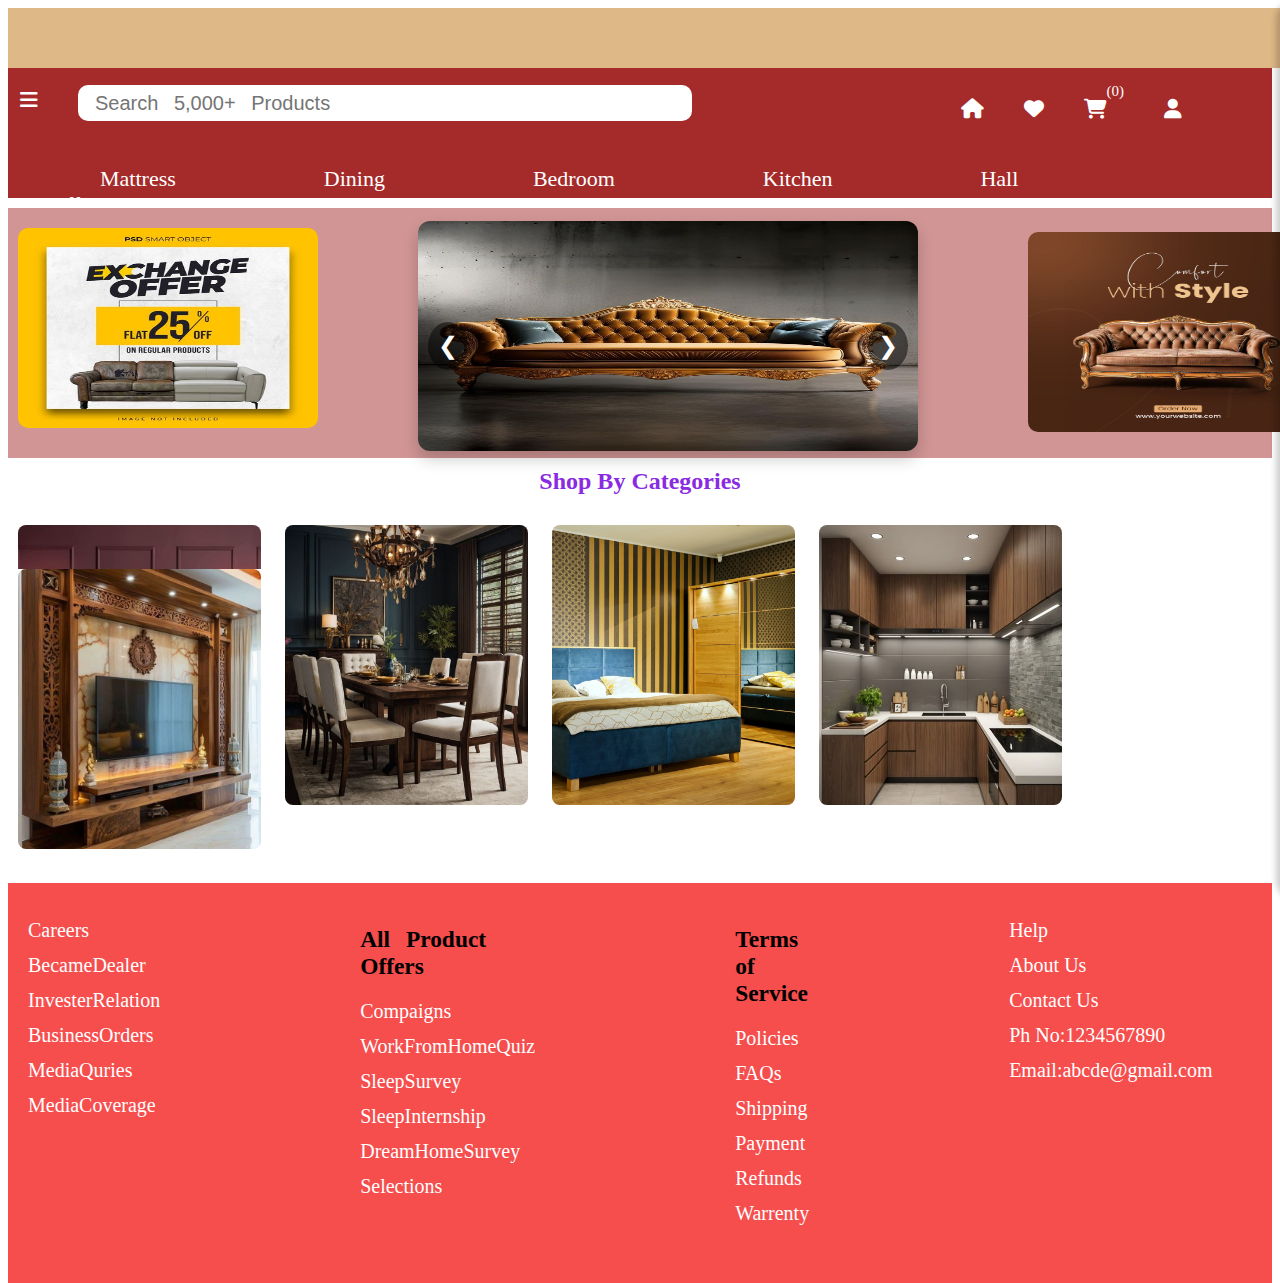
<file: index.html>
<!DOCTYPE html>
<html lang="en">
<head>
    <meta charset="UTF-8">
    <meta name="viewport" content="width=device-width, initial-scale=1.0">
    <title>Document</title>
    <link rel="stylesheet" href="index.css">
    <link rel="stylesheet" href="https://cdnjs.cloudflare.com/ajax/libs/font-awesome/6.7.2/css/all.min.css">
    <script src="index.js"></script>
    
</head>
<body>
    <div class="offersline">
        <span>Use code Super (Till 25th April) to get up to 65% off + Additional 10% off with Bank offers</span>
        <span>100+ Furniture Stores Across India. Come, Visit Us!</span>
    </div>
    
    <div class="nav">
            <!-- Checkbox for toggling -->
    <input type="checkbox" id="nav-toggle">

    <!-- button -->
    <label for="nav-toggle" class="nav-toggle-label"> <i class="fa-solid fa-bars"></i></label>

    <!-- Navigation Bar -->
    <div class="nav-wrapper">
        <p>Hello User!</p>
        <a href="index.html">Home</a>
        <a href="index.html">About</a>
        <a href="index.html">Services</a>
        <a href="index.html">Contact</a>
    </div>

    <!-- Clicking anywhere outside should close the menu -->
    <main onclick="document.getElementById('nav-toggle').checked = false;"></main>
        <input type="text" placeholder="Search 5,000+ Products">
        <div class="Bulk">
            <p><a href="index.html"><i class="fa-solid fa-house"></i></a></p>
            <p><i class="fa-solid fa-heart"></i></p>
            <p onclick="toggleCart()"><i class="fa-solid fa-cart-shopping"></i><span id="cart-count">0</span></p>
            <p><a href="login1.html"><i class="fa-solid fa-user"></i></a></p>
    </div>
    <br>
    <div class="cart-sidebar" id="cart-sidebar">
        <div class="cart-header">
            <span>Cart Lists</span>
            <button onclick="toggleCart()" class="cross">X</button>
        </div>
        <div class="cart-items" id="cart-items"></div>
        <div class="cart-total" id="cart-total">Total: $0</div>
        <div class="cart-buttons">
            <button class="checkout-btn"><a href="payment.html" style="color: white; text-decoration: none;">Proceed to Pay</a></button>
            
        </div>
    </div>
        <br>
        <ul class="option">
            <li><a href="Mattress.html">Mattress</a></li>
            <li><a href="dining.html">Dining</a></li>
            <li><a href="bedroom.html">Bedroom</a></li>
            <li><a href="kitchen.html">Kitchen</a></li>
            <li><a href="hall.html">Hall</a></li>
            <li><a href="offers.html">Offers</a></li>
        </ul>
    </div>
    

   
   <div class="imcont">
    <!-- <div class="slidepara">
        <p><h3>SALES ENDS IN:</h3></p>
    </div> -->
    <div class="picture">
        <img src="offersimg.jpg" alt="">
    </div>
    <div class="picture2">
        <img src="offers1img.jpg" alt="">
    </div>
    <div class="slideshow-container">
        <div   class="slides active"><img src="sliderimg1.jpg"/></div>
        <div class="slides"><img src="slider2.webp"/></div>
        <div class="slides"><img src="sliderimg3.jpg"/></div>
        <button class="prev" onclick="moveSlide(-1)">&#10094;</button>
        <button class="next" onclick="moveSlide(1)">&#10095;</button>
      </div>
    
   </div>
   <script>
    let slideIndex = 0;
    showSlide(slideIndex);

    function moveSlide(n) {
        showSlide(slideIndex += n);
      }
      
    function showSlide(n) {
        let slides = document.querySelectorAll('.slides');
        if (n >= slides.length) slideIndex = 0;
        if (n < 0) slideIndex = slides.length - 1;
      
        slides.forEach(slide => slide.classList.remove('active'));
        slides[slideIndex].classList.add('active');
      }
      
      

    setInterval(() => moveSlide(1), 3000); // Auto slide every 3 seconds
  </script>

   <h2>Shop By Categories</h2>
   <div class="product-card">
    <div class="product-face front">
        <img src="mattressimg.jpg" alt="Product 1">
    </div>
    <div class="product-face back">
        <h3>Mattress Items</h3>
        <p><b>They are simply constructed and were traditionally homemade. Because they are fairly thin and light, they are layered to form a bed.
            Innerspring mattresses commonly consist of just the spring core, and the top and bottom upholstery layers.</b></p>
        <a href="Mattress.html"><button class="buy-now">Show More</button></a>
    </div>
</div>

<div class="product-card">
    <div class="product-face front">
        <img src="diningimg.jpg" alt="Product 2">
    </div>
    <div class="product-face back">
        <h3>DiningItems</h3>
        <p><b>Dining tables are often the focal point, available in a range of shapes, sizes, and materials, from wood to glass or metal, catering to different tastes and room sizes. Complementing the table, dining chairs provide both support and comfort.</b></p>
        <a href="dining.html"><button class="buy-now">Show More</button></a>
    </div>
</div>
<div class="product-card">
    <div class="product-face front">
        <img src="bedimg.jpeg" alt="Product 2">
    </div>
    <div class="product-face back">
        <h3>Bedroom Items</h3>
        <p><b>The bed, often the centerpiece of the room, comes in various sizes and styles, from platform beds to traditional frames, and can be made of wood, metal, or upholstered materials. Nightstands offer convenient space for keeping essentials like lamps.</b></p>
        <a href="bedroom.html"><button class="buy-now">Show More</button></a>
    </div>
</div>
<div class="product-card">
    <div class="product-face front">
        <img src="kitchenimg.jpg" alt="Product 2">
    </div>
    <div class="product-face back">
        <h3>Kitchen Items</h3>
        <p><b>Kitchen furniture is designed to enhance both the functionality and aesthetic appeal of one of the most important spaces in the home. It includes essential pieces such as cabinets, countertops, kitchen islands, dining sets.</b></p>
        <a href="kitchen.html"><button class="buy-now">Show More</button></a>
    </div>
</div>
<div class="product-card">
    <div class="product-face front">
        <img src="hallimg.jpg" alt="Product 2">
    </div>
    <div class="product-face back">
        <h3>Hall Items</h3>
        <p><b>Hall furniture is designed to create a welcoming and functional entryway or living space that serves as the first impression of a home. Key pieces of hall furniture include consoles, sideboards, coat racks, shoe cabinets, and storage benches.</b> </p>
        <a href="hall.html"><button class="buy-now">Show More</button></a>
    </div>
</div>
<br>
   <div class="footer">
    <div class="footerpage">
      <div class="logo">
        <p>Careers</p>
        <p>BecameDealer</p>
        <p>InvesterRelation</p>
        <p>BusinessOrders</p>
        <p>MediaQuries</p>
        <p>MediaCoverage</p>
    </div>
        <div class="Product">
            <h3>All Product Offers</h3>
               <p>Compaigns</p>
               <p>WorkFromHomeQuiz</p>
               <p>SleepSurvey</p>
               <p>SleepInternship </p>
               <p>DreamHomeSurvey </p>
               <p>Selections</p>
        </div>
        <div class="terms">
            <h3>Terms of Service</h3>
                <p>Policies</p>
                <p>FAQs</p>
                <p>Shipping</p>
                <p>Payment</p>
                <p>Refunds</p>
                <p>Warrenty</p>
        </div>
        <div class="About">
                <p>Help</p>
                <p>About Us</p>
                <p>Contact Us</p> 
                <p>Ph No:1234567890</p>
                <p>Email:abcde@gmail.com</p>
        </div>
    </div>
   </div>
</body>
</html>
</file>
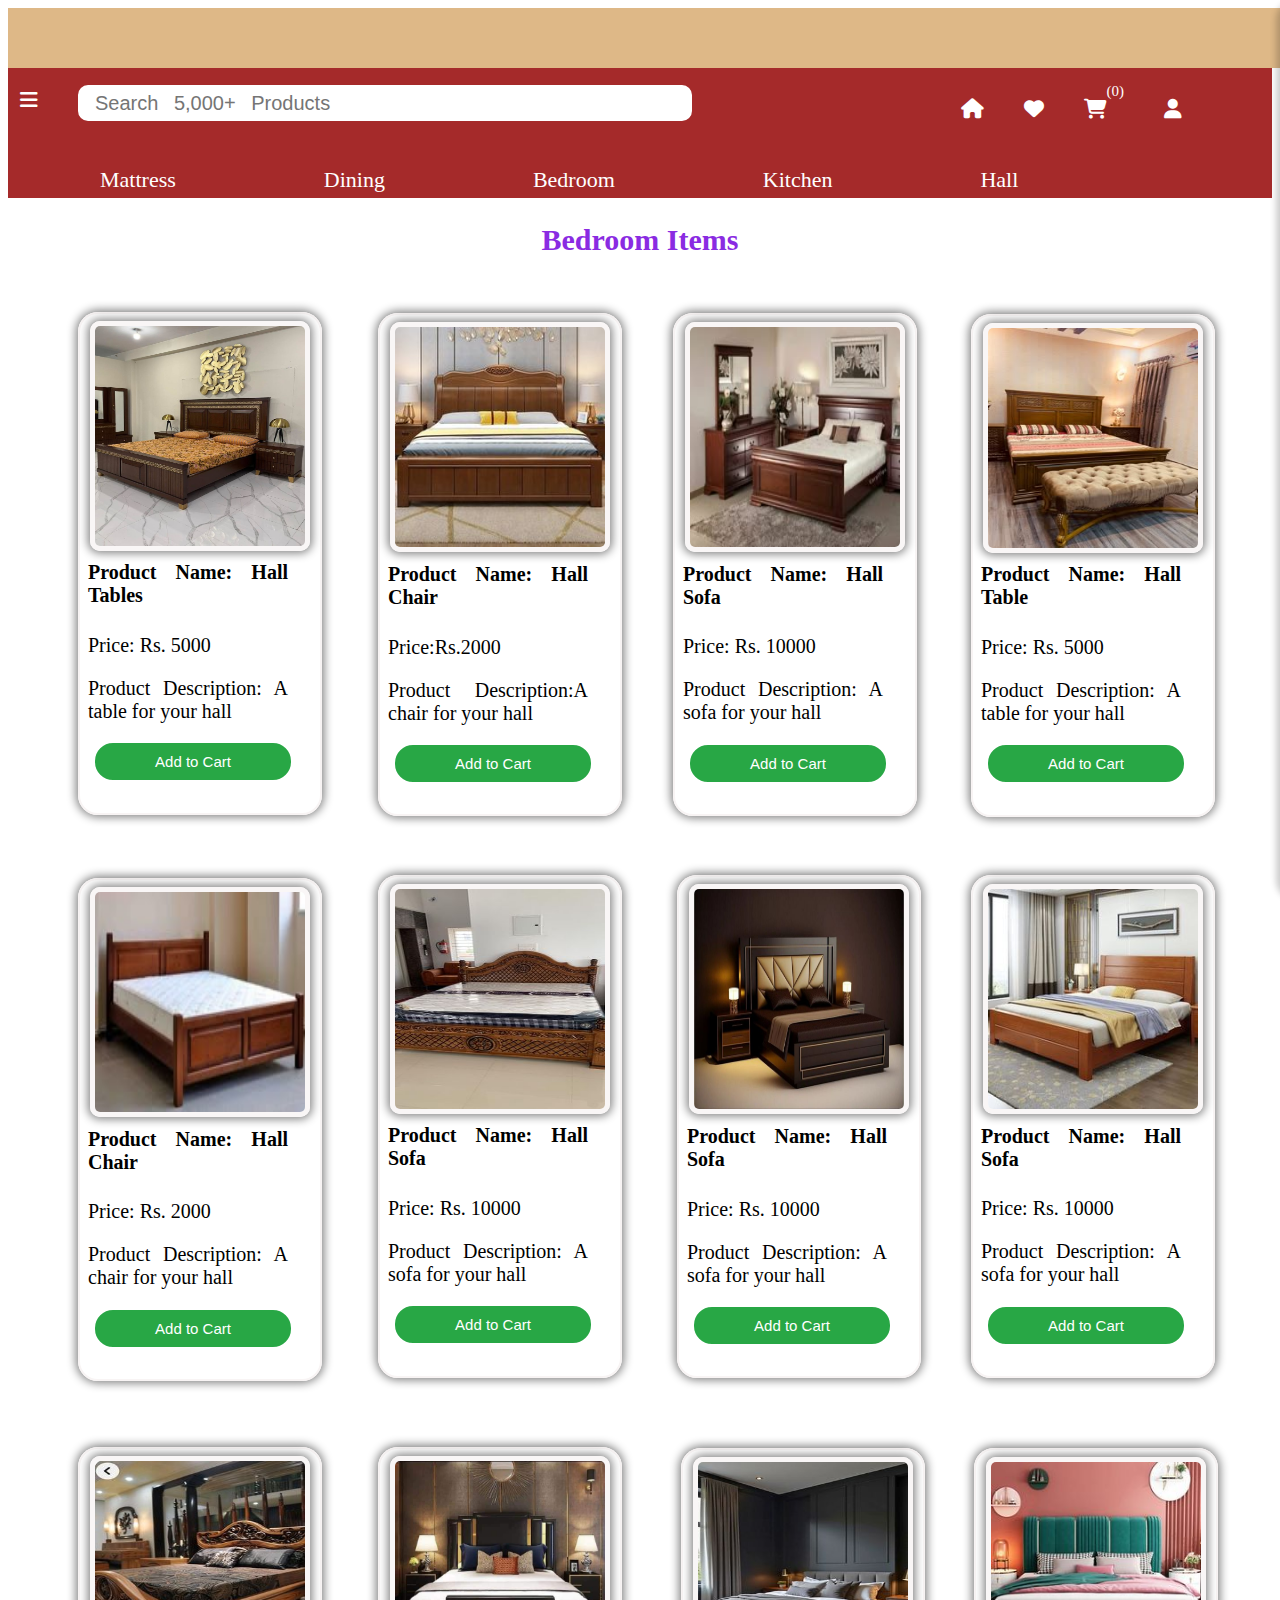
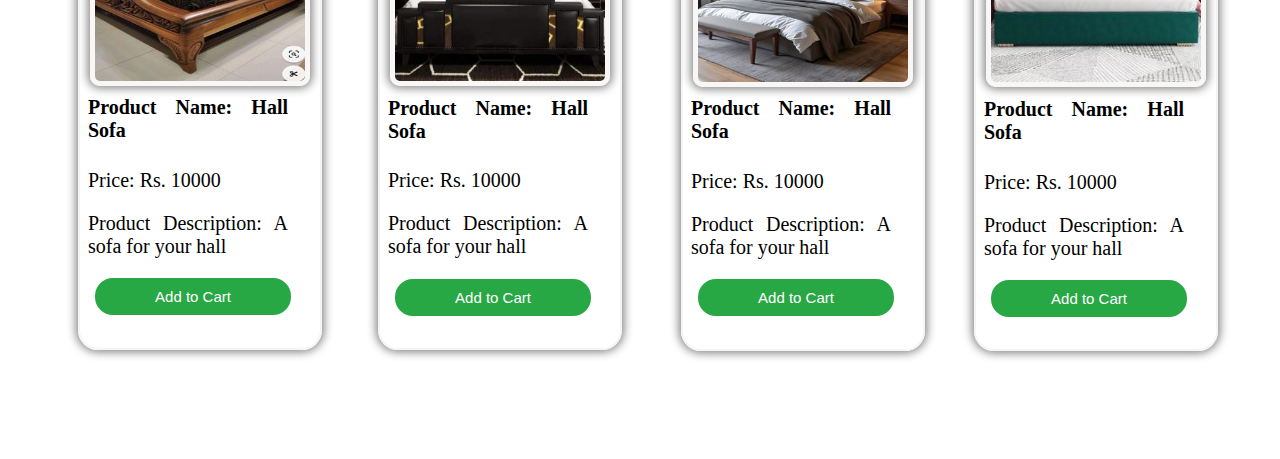
<file: bedroom.html>
<!DOCTYPE html>
<html lang="en">
<head>
    <meta charset="UTF-8">
    <meta name="viewport" content="width=device-width, initial-scale=1.0">
    <title>Document</title>
    <link rel="stylesheet" href="bedroom.css">
    <link rel="stylesheet" href="https://cdnjs.cloudflare.com/ajax/libs/font-awesome/6.7.2/css/all.min.css">
    <script src="bedroom.js"></script>
</head>
<body>
    <div class="offersline">
        <span>Use code Super (Till 25th April) to get up to 65% off + Additional 10% off with Bank offers</span>
        <span>100+ Furniture Stores Across India. Come, Visit Us!</span>
    </div>
    
    <div class="nav">
                        <!-- Checkbox for toggling -->
    <input type="checkbox" id="nav-toggle">

    <!-- button -->
    <label for="nav-toggle" class="nav-toggle-label"> <i class="fa-solid fa-bars"></i></label>

    <!-- Navigation Bar -->
    <div class="nav-wrapper">
        <p>Hello User!</p>
        <a href="index.html">Home</a>
        <a href="index.html">About</a>
        <a href="index.html">Services</a>
        <a href="index.html">Contact</a>
    </div>

    <!-- Clicking anywhere outside should close the menu -->
    <main onclick="document.getElementById('nav-toggle').checked = false;"></main>
        <input type="text" placeholder="Search 5,000+ Products">
        <div class="Bulk">
            <p><a href="index.html"><i class="fa-solid fa-house"></i></a></p>
            <p><i class="fa-solid fa-heart"></i></p>
            <p onclick="toggleCart()"><i class="fa-solid fa-cart-shopping"></i><span id="cart-count">0</span></p>
            <p><a href="login1.html"><i class="fa-solid fa-user"></i></a></p>
    </div>
    <br>
    <div class="cart-sidebar" id="cart-sidebar">
        <div class="cart-header">
            <span>Cart Lists</span>
            <button onclick="toggleCart()" class="cross">X</button>
        </div>
        <div class="cart-items" id="cart-items"></div>
        <div class="cart-total" id="cart-total">Total: $0</div>
        <div class="cart-buttons">
            <button class="checkout-btn"><a href="payment.html" style="color: white; text-decoration: none;">Proceed to Pay</a></button>
            
        </div>
    </div>
        <ul class="option">
            <li><a href="Mattress.html">Mattress</a></li>
            <li><a href="dining.html">Dining</a></li>
            <li><a href="bedroom.html">Bedroom</a></li>
            <li><a href="kitchen.html">Kitchen</a></li>
            <li><a href="hall.html">Hall</a></li>
            <li><a href="offers.html">Offers</a></li>
        </ul>
    </div>
   
    
    <h2>Bedroom Items</h2>
    <div class="image-container">
        <div class="boximg">
            
            <!-- Product Items -->
            <div class="Product1">
                <div class="cont">
                    <div class="image">
                        <img src="bedroomimg1.jpg" alt="Hall Table">
                    </div>
                </div>
                <div class="para">
                    <h4>Product Name: Hall Tables</h4>
                    <p>Price: Rs. 5000</p>
                    <p>Product Description: A table for your hall</p>
                </div>
                <button class="button"onclick="addtocart('Bedroom Table 1', 1000)">Add to Cart</button>
            </div>
            
            <div class="Product2">
                <div class="cont">
                    <div class="image">
                        <img src="bedroomimg2.jpg" alt="Hall Chair">
                    </div>
                </div>
                <div class="para">
                    <h4>Product Name: Hall Chair</h4>
                    <p>Price:Rs.2000</p>
                    <p>Product Description:A chair for your hall</p>
                </div>
                <button class="button"onclick="addtocart('Bedroom Table 2', 2000)">Add to Cart</button>
            </div>
            
            <div class="Product3">
                <div class="cont">
                    <div class="image">
                        <img src="bedroomimg3.jpg" alt="Hall Sofa">
                    </div>
                </div>
                <div class="para">
                    <h4>Product Name: Hall Sofa</h4>
                    <p>Price: Rs. 10000</p>
                    <p>Product Description: A sofa for your hall</p>
                </div>
                <button class="button"onclick="addtocart('Bedroom Table 3', 3000)">Add to Cart</button>
            </div>
            
            <!-- More Product Items (Repeating Structure) -->
            
            <div class="Product4">
                <div class="cont">
                    <div class="image">
                        <img src="bedroomimg4.jpg" alt="Hall Table">
                    </div>
                </div>
                <div class="para">
                    <h4>Product Name: Hall Table</h4>
                    <p>Price: Rs. 5000</p>
                    <p>Product Description: A table for your hall</p>
                </div>
                <button class="button"onclick="addtocart('Bedroom Table 4', 4000)">Add to Cart</button>
            </div>
            
            <div class="Product5">
                <div class="cont">
                    <div class="image">
                        <img src="bedroomimg5.jpg" alt="Hall Chair">
                    </div>
                </div>
                <div class="para">
                    <h4>Product Name: Hall Chair</h4>
                    <p>Price: Rs. 2000</p>
                    <p>Product Description: A chair for your hall</p>
                </div>
                <button class="button"onclick="addtocart('Bedroom Table 5', 5000)">Add to Cart</button>
            </div>
            
            <div class="Product6">
                <div class="cont">
                    <div class="image">
                        <img src="bedroomimg6.jpg" alt="Hall Sofa">
                    </div>
                </div>
                <div class="para">
                    <h4>Product Name: Hall Sofa</h4>
                    <p>Price: Rs. 10000</p>
                    <p>Product Description: A sofa for your hall</p>
                </div>
                <button class="button"onclick="addtocart('Bedroom Table 6', 6000)">Add to Cart</button>
            </div>

            <div class="Product7">
                <div class="cont">
                    <div class="image">
                        <img src="bedroomimg7.jpg" alt="Hall Sofa">
                    </div>
                </div>
                <div class="para">
                    <h4>Product Name: Hall Sofa</h4>
                    <p>Price: Rs. 10000</p>
                    <p>Product Description: A sofa for your hall</p>
                </div>
                <button class="button"onclick="addtocart('Bedroom Table 7', 7000)">Add to Cart</button>
            </div>

            <div class="Product8">
                <div class="cont">
                    <div class="image">
                        <img src="bedroomimg8.jpg" alt="Hall Sofa">
                    </div>
                </div>
                <div class="para">
                    <h4>Product Name: Hall Sofa</h4>
                    <p>Price: Rs. 10000</p>
                    <p>Product Description: A sofa for your hall</p>
                </div>
                <button class="button"onclick="addtocart('Bedroom Table 8', 8000)">Add to Cart</button>
            </div>

            <div class="Product9">
                <div class="cont">
                    <div class="image">
                        <img src="bedroomimg9.jpg" alt="Hall Sofa">
                    </div>
                </div>
                <div class="para">
                    <h4>Product Name: Hall Sofa</h4>
                    <p>Price: Rs. 10000</p>
                    <p>Product Description: A sofa for your hall</p>
                </div>
                <button class="button"onclick="addtocart('Bedroom Table 9', 9000)">Add to Cart</button>
            </div>

            <div class="Product10">
                <div class="cont">
                    <div class="image">
                        <img src="bedroomimg10.jpg" alt="Hall Sofa">
                    </div>
                </div>
                <div class="para">
                    <h4>Product Name: Hall Sofa</h4>
                    <p>Price: Rs. 10000</p>
                    <p>Product Description: A sofa for your hall</p>
                </div>
                <button class="button"onclick="addtocart('Bedroom Table 10', 10000)">Add to Cart</button>
            </div>

            <div class="Product11">
                <div class="cont">
                    <div class="image">
                        <img src="bedroomimg11.jpg" alt="Hall Sofa">
                    </div>
                </div>
                <div class="para">
                    <h4>Product Name: Hall Sofa</h4>
                    <p>Price: Rs. 10000</p>
                    <p>Product Description: A sofa for your hall</p>
                </div>
                <button class="button"onclick="addtocart('Bedroom Table 11', 11000)">Add to Cart</button>
            </div>

            <div class="Product12">
                <div class="cont">
                    <div class="image">
                        <img src="bedroomimg12.jpg" alt="Hall Sofa">
                    </div>
                </div>
                <div class="para">
                    <h4>Product Name: Hall Sofa</h4>
                    <p>Price: Rs. 10000</p>
                    <p>Product Description: A sofa for your hall</p>
                </div>
                <button class="button"onclick="addtocart('Bedroom Table 12', 12000)">Add to Cart</button>
            </div>
            
        </div>
    </div>
</body>
</html>
</file>
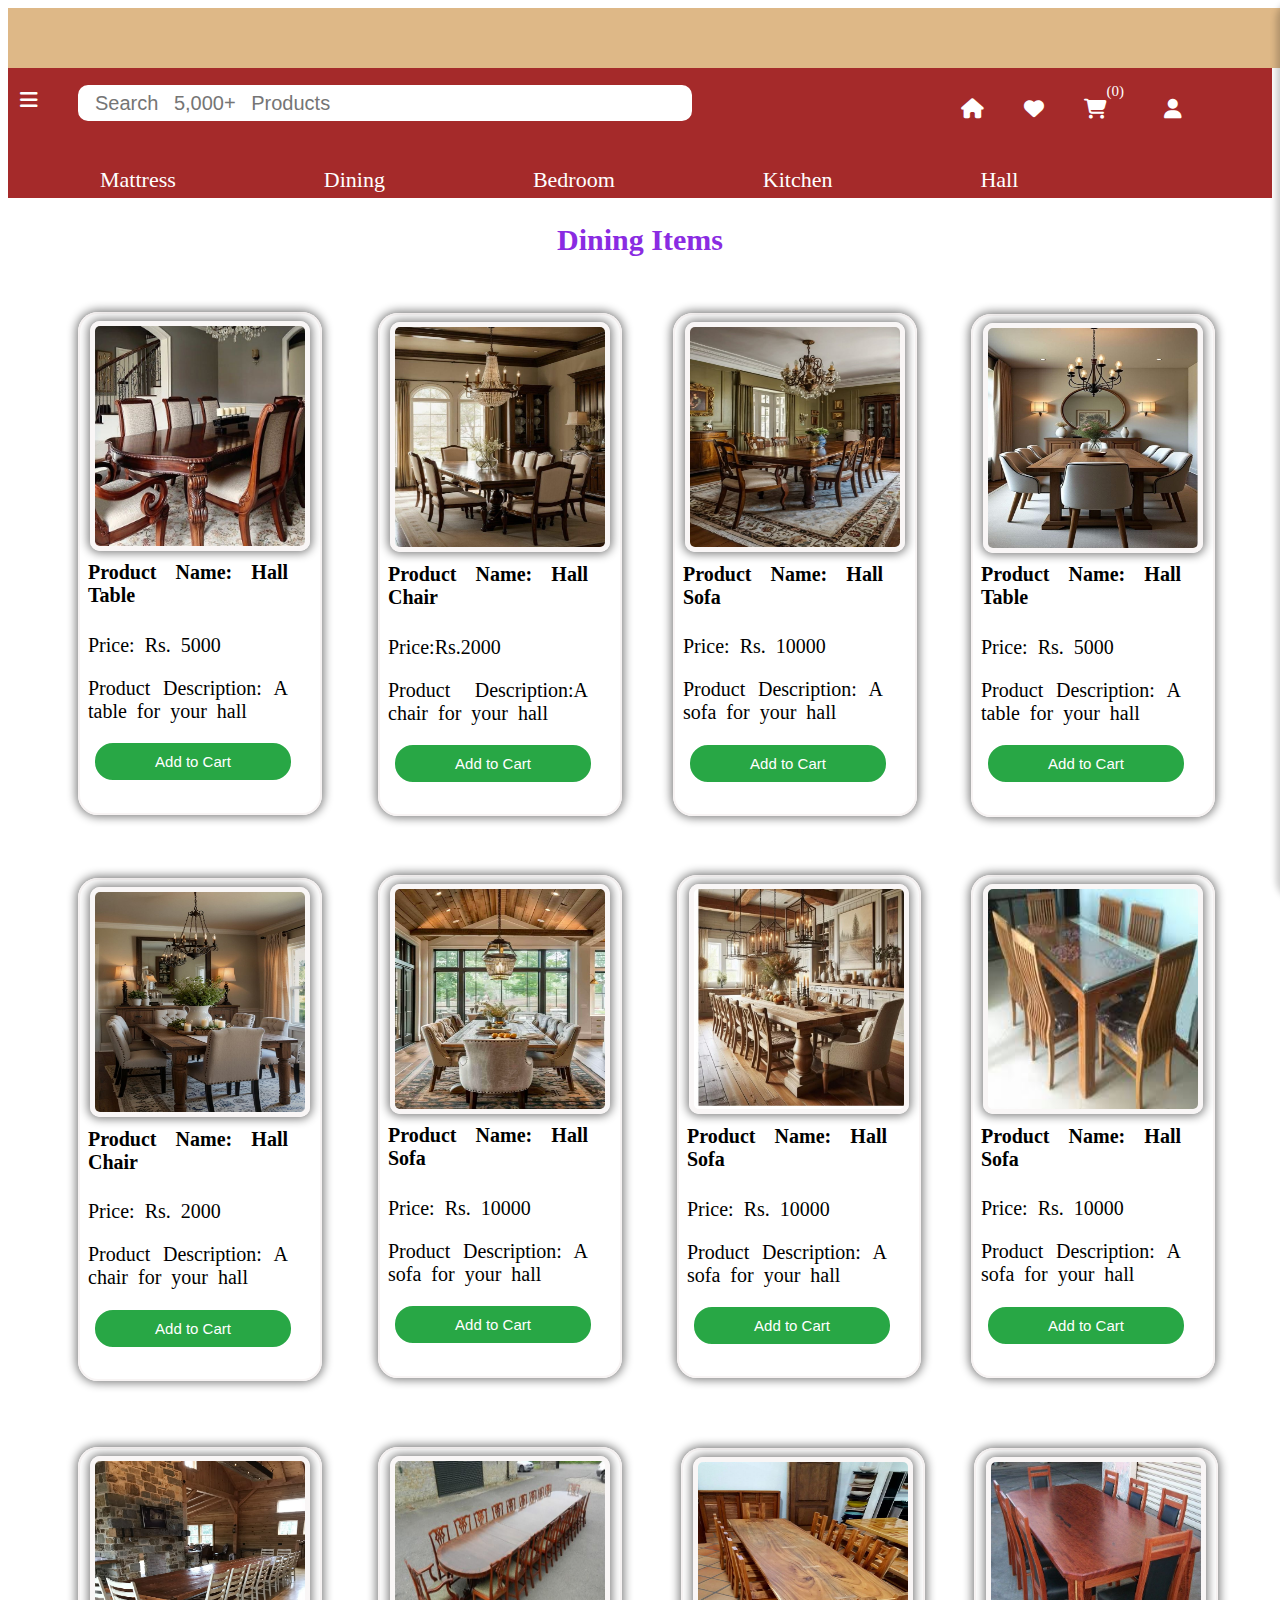
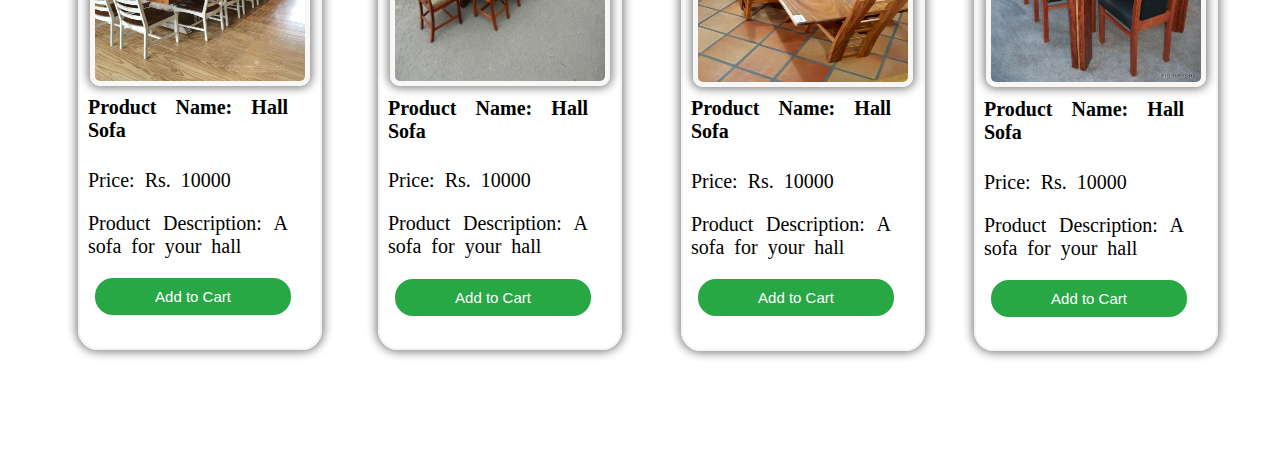
<file: dining.html>
<!DOCTYPE html>
<html lang="en">
<head>
    <meta charset="UTF-8">
    <meta name="viewport" content="width=device-width, initial-scale=1.0">
    <title>Document</title>
    <link rel="stylesheet" href="dining.css">
    <link rel="stylesheet" href="https://cdnjs.cloudflare.com/ajax/libs/font-awesome/6.7.2/css/all.min.css">
    <script src="dining.js"></script>
</head>
<body>
    <div class="offersline">
        <span>Use code Super (Till 25th April) to get up to 65% off + Additional 10% off with Bank offers</span>
        <span>100+ Furniture Stores Across India. Come, Visit Us!</span>
    </div>
    
    <div class="nav">
                        <!-- Checkbox for toggling -->
    <input type="checkbox" id="nav-toggle">

    <!-- button -->
    <label for="nav-toggle" class="nav-toggle-label"> <i class="fa-solid fa-bars"></i></label>

    <!-- Navigation Bar -->
    <div class="nav-wrapper">
        <p>Hello User!</p>
        <a href="index.html">Home</a>
        <a href="index.html">About</a>
        <a href="index.html">Services</a>
        <a href="index.html">Contact</a>
    </div>

    <!-- Clicking anywhere outside should close the menu -->
    <main onclick="document.getElementById('nav-toggle').checked = false;"></main>
        <input type="text" placeholder="Search 5,000+ Products">
        <div class="Bulk">
            <p><a href="index.html"><i class="fa-solid fa-house"></i></a></p>
            <p><i class="fa-solid fa-heart"></i></p>
            <p onclick="toggleCart()"><i class="fa-solid fa-cart-shopping"></i><span id="cart-count">0</span></p>
            <p><a href="login1.html"><i class="fa-solid fa-user"></i></a></p>
    </div>
    <br>
    <div class="cart-sidebar" id="cart-sidebar">
        <div class="cart-header">
            <span>Cart Lists</span>
            <button onclick="toggleCart()" class="cross">X</button>
        </div>
        <div class="cart-items" id="cart-items"></div>
        <div class="cart-total" id="cart-total">Total: $0</div>
        <div class="cart-buttons">
            <button class="checkout-btn"><a href="payment.html" style="color: white; text-decoration: none;">Proceed to Pay</a></button>
            
        </div>
    </div>
        <ul class="option">
            <li><a href="Mattress.html">Mattress</a></li>
            <li><a href="dining.html">Dining</a></li>
            <li><a href="bedroom.html">Bedroom</a></li>
            <li><a href="kitchen.html">Kitchen</a></li>
            <li><a href="hall.html">Hall</a></li>
            <li><a href="offers.html">Offers</a></li>
        </ul>
    </div>
   
    
    <h2>Dining Items</h2>
    <div class="image-container">
        <div class="boximg">
            
            <!-- Product Items -->
            <div class="Product1">
                <div class="cont">
                    <div class="image">
                        <img src="diningimg1.jpg" alt="Hall Table">
                    </div>
                </div>
                <div class="para">
                    <h4>Product Name: Hall Table</h4>
                    <p>Price: Rs. 5000</p>
                    <p>Product Description: A table for your hall</p>
                </div>
                <button class="button"onclick="addtocart('Dining Table 1', 1000)">Add to Cart</button>
            </div>
            
            <div class="Product2">
                <div class="cont">
                    <div class="image">
                        <img src="diningimg2.jpg" alt="Hall Chair">
                    </div>
                </div>
                <div class="para">
                    <h4>Product Name: Hall Chair</h4>
                    <p>Price:Rs.2000</p>
                    <p>Product Description:A chair for your hall</p>
                </div>
                <button class="button"onclick="addtocart('Dining Table 2', 2000)">Add to Cart</button>
            </div>
            
            <div class="Product3">
                <div class="cont">
                    <div class="image">
                        <img src="diningimg3.jpg" alt="Hall Sofa">
                    </div>
                </div>
                <div class="para">
                    <h4>Product Name: Hall Sofa</h4>
                    <p>Price: Rs. 10000</p>
                    <p>Product Description: A sofa for your hall</p>
                </div>
                <button class="button"onclick="addtocart('Dining Table 3', 3000)">Add to Cart</button>
            </div>
            
            <!-- More Product Items (Repeating Structure) -->
            
            <div class="Product4">
                <div class="cont">
                    <div class="image">
                        <img src="diningimg4.jpg" alt="Hall Table">
                    </div>
                </div>
                <div class="para">
                    <h4>Product Name: Hall Table</h4>
                    <p>Price: Rs. 5000</p>
                    <p>Product Description: A table for your hall</p>
                </div>
                <button class="button"onclick="addtocart('Dining Table 4', 4000)">Add to Cart</button>
            </div>
            
            <div class="Product5">
                <div class="cont">
                    <div class="image">
                        <img src="diningimg5.jpg" alt="Hall Chair">
                    </div>
                </div>
                <div class="para">
                    <h4>Product Name: Hall Chair</h4>
                    <p>Price: Rs. 2000</p>
                    <p>Product Description: A chair for your hall</p>
                </div>
                <button class="button"onclick="addtocart('Dining Table 5', 5000)">Add to Cart</button>
            </div>
            
            <div class="Product6">
                <div class="cont">
                    <div class="image">
                        <img src="diningimg6.jpg" alt="Hall Sofa">
                    </div>
                </div>
                <div class="para">
                    <h4>Product Name: Hall Sofa</h4>
                    <p>Price: Rs. 10000</p>
                    <p>Product Description: A sofa for your hall</p>
                </div>
                <button class="button"onclick="addtocart('Dining Table 6', 6000)">Add to Cart</button>
            </div>

            <div class="Product7">
                <div class="cont">
                    <div class="image">
                        <img src="diningimg7.jpg" alt="Hall Sofa">
                    </div>
                </div>
                <div class="para">
                    <h4>Product Name: Hall Sofa</h4>
                    <p>Price: Rs. 10000</p>
                    <p>Product Description: A sofa for your hall</p>
                </div>
                <button class="button"onclick="addtocart('Dining Table 7', 7000)">Add to Cart</button>
            </div>

            <div class="Product8">
                <div class="cont">
                    <div class="image">
                        <img src="diningimg8.jpg" alt="Hall Sofa">
                    </div>
                </div>
                <div class="para">
                    <h4>Product Name: Hall Sofa</h4>
                    <p>Price: Rs. 10000</p>
                    <p>Product Description: A sofa for your hall</p>
                </div>
                <button class="button"onclick="addtocart('Dining Table 8', 8000)">Add to Cart</button>
            </div>

            <div class="Product9">
                <div class="cont">
                    <div class="image">
                        <img src="diningimg9.jpg" alt="Hall Sofa">
                    </div>
                </div>
                <div class="para">
                    <h4>Product Name: Hall Sofa</h4>
                    <p>Price: Rs. 10000</p>
                    <p>Product Description: A sofa for your hall</p>
                </div>
                <button class="button"onclick="addtocart('Dining Table 9', 9000)">Add to Cart</button>
            </div>

            <div class="Product10">
                <div class="cont">
                    <div class="image">
                        <img src="diningimg10.jpg" alt="Hall Sofa">
                    </div>
                </div>
                <div class="para">
                    <h4>Product Name: Hall Sofa</h4>
                    <p>Price: Rs. 10000</p>
                    <p>Product Description: A sofa for your hall</p>
                </div>
                <button class="button"onclick="addtocart('Dining Table 10', 10000)">Add to Cart</button>
            </div>

            <div class="Product11">
                <div class="cont">
                    <div class="image">
                        <img src="diningimg11.jpg" alt="Hall Sofa">
                    </div>
                </div>
                <div class="para">
                    <h4>Product Name: Hall Sofa</h4>
                    <p>Price: Rs. 10000</p>
                    <p>Product Description: A sofa for your hall</p>
                </div>
                <button class="button"onclick="addtocart('Dining Table 11', 11000)">Add to Cart</button>
            </div>

            <div class="Product12">
                <div class="cont">
                    <div class="image">
                        <img src="diningimg12.jpg" alt="Hall Sofa">
                    </div>
                </div>
                <div class="para">
                    <h4>Product Name: Hall Sofa</h4>
                    <p>Price: Rs. 10000</p>
                    <p>Product Description: A sofa for your hall</p>
                </div>
                <button class="button"onclick="addtocart('Dining Table 12', 12000)">Add to Cart</button>
            </div>
            
        </div>
    </div>
</body>
</html>
</file>
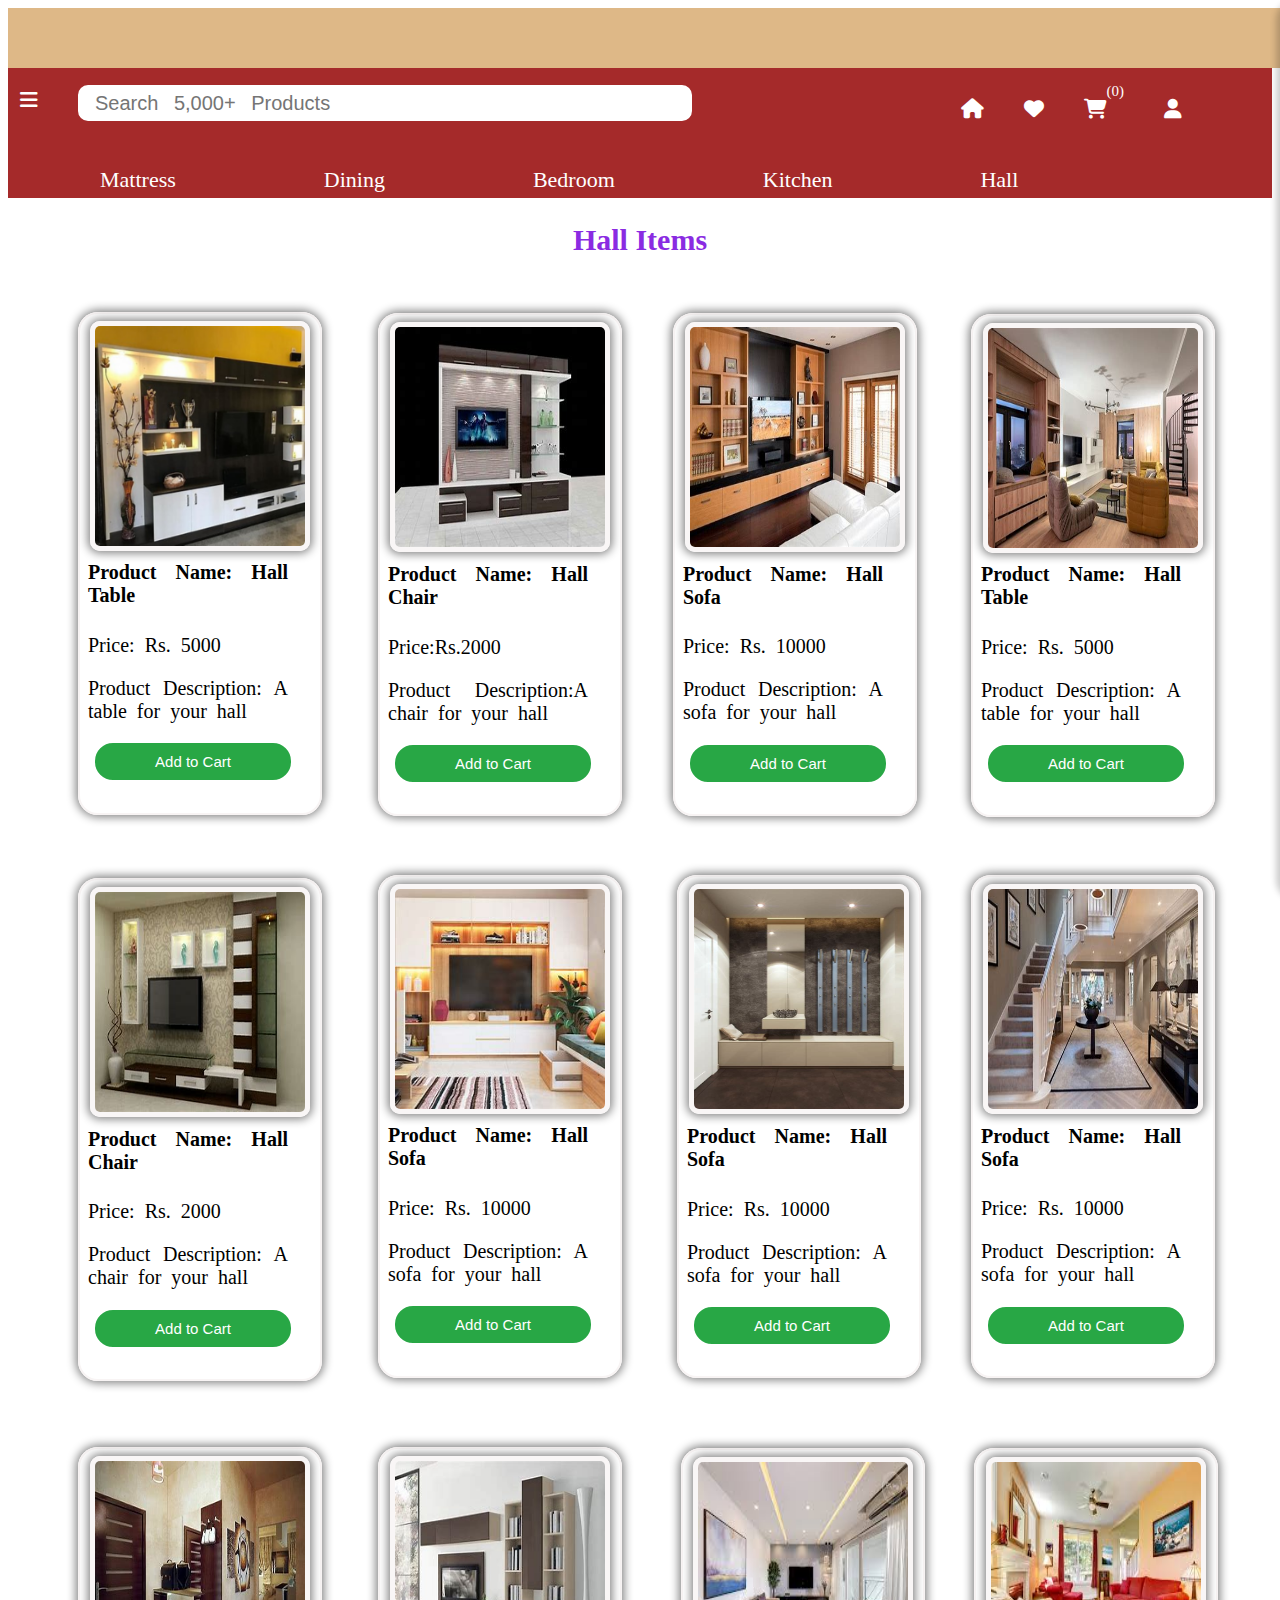
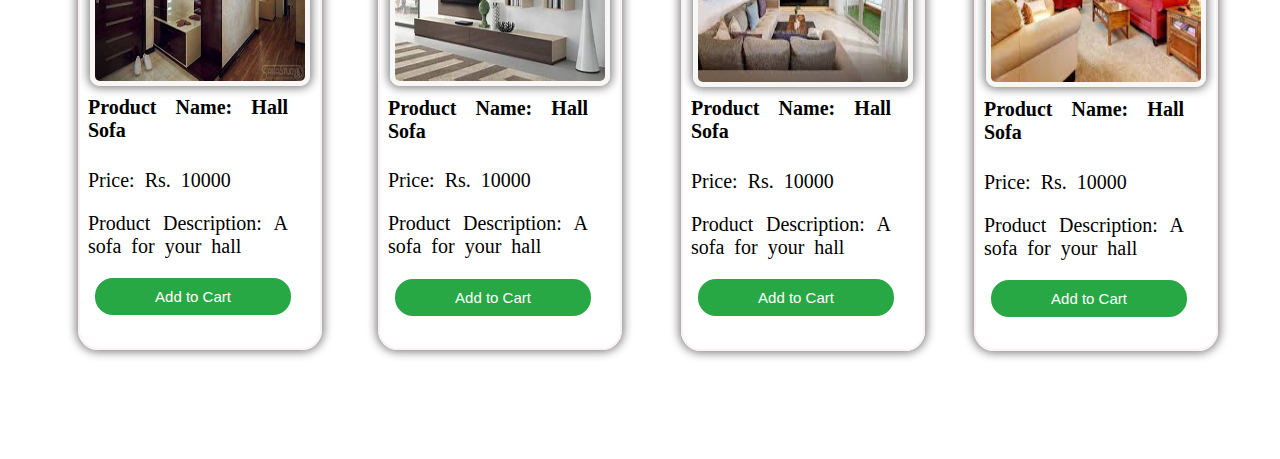
<file: hall.html>
<!DOCTYPE html>
<html lang="en">
<head>
    <meta charset="UTF-8">
    <meta name="viewport" content="width=device-width, initial-scale=1.0">
    <title>Document</title>
    <link rel="stylesheet" href="hall.css">
    <link rel="stylesheet" href="https://cdnjs.cloudflare.com/ajax/libs/font-awesome/6.7.2/css/all.min.css">
    <script src="hall.js"></script>
</head>
<body>
    <div class="offersline">
        <span>Use code Super (Till 25th April) to get up to 65% off + Additional 10% off with Bank offers</span>
        <span>100+ Furniture Stores Across India. Come, Visit Us!</span>
    </div>
    
    <div class="nav">
                        <!-- Checkbox for toggling -->
    <input type="checkbox" id="nav-toggle">

    <!-- button -->
    <label for="nav-toggle" class="nav-toggle-label"> <i class="fa-solid fa-bars"></i></label>

    <!-- Navigation Bar -->
    <div class="nav-wrapper">
        <p>Hello User!</p>
        <a href="index.html">Home</a>
        <a href="index.html">About</a>
        <a href="index.html">Services</a>
        <a href="index.html">Contact</a>
    </div>

    <!-- Clicking anywhere outside should close the menu -->
    <main onclick="document.getElementById('nav-toggle').checked = false;"></main>
        <input type="text" placeholder="Search 5,000+ Products">
        <div class="Bulk">
            <p><a href="index.html"><i class="fa-solid fa-house"></i></a></p>
            <p><i class="fa-solid fa-heart"></i></p>
            <p onclick="toggleCart()"><i class="fa-solid fa-cart-shopping"></i><span id="cart-count">0</span></p>
            <p><a href="login1.html"><i class="fa-solid fa-user"></i></a></p>
    </div>
    <br>
    <div class="cart-sidebar" id="cart-sidebar">
        <div class="cart-header">
            <span>Cart Lists</span>
            <button onclick="toggleCart()" class="cross">X</button>
        </div>
        <div class="cart-items" id="cart-items"></div>
        <div class="cart-total" id="cart-total">Total: $0</div>
        <div class="cart-buttons">
            <button class="checkout-btn"><a href="payment.html" style="color: white; text-decoration: none;">Proceed to Pay</a></button>
            
        </div>
    </div>
        <ul class="option">
            <li><a href="Mattress.html">Mattress</a></li>
            <li><a href="dining.html">Dining</a></li>
            <li><a href="bedroom.html">Bedroom</a></li>
            <li><a href="kitchen.html">Kitchen</a></li>
            <li><a href="hall.html">Hall</a></li>
            <li><a href="offers.html">Offers</a></li>
        </ul>
    </div>
   
    
    <h2>Hall Items</h2>
    <div class="image-container">
        <div class="boximg">
            
            <!-- Product Items -->
            <div class="Product1">
                <div class="cont">
                    <div class="image">
                        <img src="hallimg1.jpeg" alt="Hall Table">
                    </div>
                </div>
                <div class="para">
                    <h4>Product Name: Hall Table</h4>
                    <p>Price: Rs. 5000</p>
                    <p>Product Description: A table for your hall</p>
                </div>
                <button class="button"onclick="addtocart('Hall Table 1', 1000)">Add to Cart</button>
            </div>
            
            <div class="Product2">
                <div class="cont">
                    <div class="image">
                        <img src="hallimg2.jpeg" alt="Hall Chair">
                    </div>
                </div>
                <div class="para">
                    <h4>Product Name: Hall Chair</h4>
                    <p>Price:Rs.2000</p>
                    <p>Product Description:A chair for your hall</p>
                </div>
                <button class="button"onclick="addtocart('Hall Table 2', 2000)">Add to Cart</button>
            </div>
            
            <div class="Product3">
                <div class="cont">
                    <div class="image">
                        <img src="hallimg3.jpeg" alt="Hall Sofa">
                    </div>
                </div>
                <div class="para">
                    <h4>Product Name: Hall Sofa</h4>
                    <p>Price: Rs. 10000</p>
                    <p>Product Description: A sofa for your hall</p>
                </div>
                <button class="button"onclick="addtocart('Hall Table 3', 3000)">Add to Cart</button>
            </div>
            
            <!-- More Product Items (Repeating Structure) -->
            
            <div class="Product4">
                <div class="cont">
                    <div class="image">
                        <img src="hallimg4.jpeg" alt="Hall Table">
                    </div>
                </div>
                <div class="para">
                    <h4>Product Name: Hall Table</h4>
                    <p>Price: Rs. 5000</p>
                    <p>Product Description: A table for your hall</p>
                </div>
                <button class="button"onclick="addtocart('Hall Table 4', 4000)">Add to Cart</button>
            </div>
            
            <div class="Product5">
                <div class="cont">
                    <div class="image">
                        <img src="hallimg5.jpeg" alt="Hall Chair">
                    </div>
                </div>
                <div class="para">
                    <h4>Product Name: Hall Chair</h4>
                    <p>Price: Rs. 2000</p>
                    <p>Product Description: A chair for your hall</p>
                </div>
                <button class="button"onclick="addtocart('Hall Table 5', 5000)">Add to Cart</button>
            </div>
            
            <div class="Product6">
                <div class="cont">
                    <div class="image">
                        <img src="hallimg6.jpeg" alt="Hall Sofa">
                    </div>
                </div>
                <div class="para">
                    <h4>Product Name: Hall Sofa</h4>
                    <p>Price: Rs. 10000</p>
                    <p>Product Description: A sofa for your hall</p>
                </div>
                <button class="button"onclick="addtocart('Hall Table 6', 6000)">Add to Cart</button>
            </div>

            <div class="Product7">
                <div class="cont">
                    <div class="image">
                        <img src="hallimg7.jpeg" alt="Hall Sofa">
                    </div>
                </div>
                <div class="para">
                    <h4>Product Name: Hall Sofa</h4>
                    <p>Price: Rs. 10000</p>
                    <p>Product Description: A sofa for your hall</p>
                </div>
                <button class="button"onclick="addtocart('Hall Table 7', 7000)">Add to Cart</button>
            </div>

            <div class="Product8">
                <div class="cont">
                    <div class="image">
                        <img src="hallimg8.jpeg" alt="Hall Sofa">
                    </div>
                </div>
                <div class="para">
                    <h4>Product Name: Hall Sofa</h4>
                    <p>Price: Rs. 10000</p>
                    <p>Product Description: A sofa for your hall</p>
                </div>
                <button class="button"onclick="addtocart('Hall Table 8', 8000)">Add to Cart</button>
            </div>

            <div class="Product9">
                <div class="cont">
                    <div class="image">
                        <img src="hallimg9.jpeg" alt="Hall Sofa">
                    </div>
                </div>
                <div class="para">
                    <h4>Product Name: Hall Sofa</h4>
                    <p>Price: Rs. 10000</p>
                    <p>Product Description: A sofa for your hall</p>
                </div>
                <button class="button"onclick="addtocart('Hall Table  9', 9000)">Add to Cart</button>
            </div>

            <div class="Product10">
                <div class="cont">
                    <div class="image">
                        <img src="hallimg10.jpeg" alt="Hall Sofa">
                    </div>
                </div>
                <div class="para">
                    <h4>Product Name: Hall Sofa</h4>
                    <p>Price: Rs. 10000</p>
                    <p>Product Description: A sofa for your hall</p>
                </div>
                <button class="button"onclick="addtocart('Hall Table 10', 10000)">Add to Cart</button>
            </div>

            <div class="Product11">
                <div class="cont">
                    <div class="image">
                        <img src="hallimg11.jpg" alt="Hall Sofa">
                    </div>
                </div>
                <div class="para">
                    <h4>Product Name: Hall Sofa</h4>
                    <p>Price: Rs. 10000</p>
                    <p>Product Description: A sofa for your hall</p>
                </div>
                <button class="button"onclick="addtocart('Hall Table 11', 11000)">Add to Cart</button>
            </div>

            <div class="Product12">
                <div class="cont">
                    <div class="image">
                        <img src="hallimg12.jpg" alt="Hall Sofa">
                    </div>
                </div>
                <div class="para">
                    <h4>Product Name: Hall Sofa</h4>
                    <p>Price: Rs. 10000</p>
                    <p>Product Description: A sofa for your hall</p>
                </div>
                <button class="button"onclick="addtocart('Hall Table 11', 11000)">Add to Cart</button>
            </div>
            
        </div>
    </div>
</body>
</html>
</file>
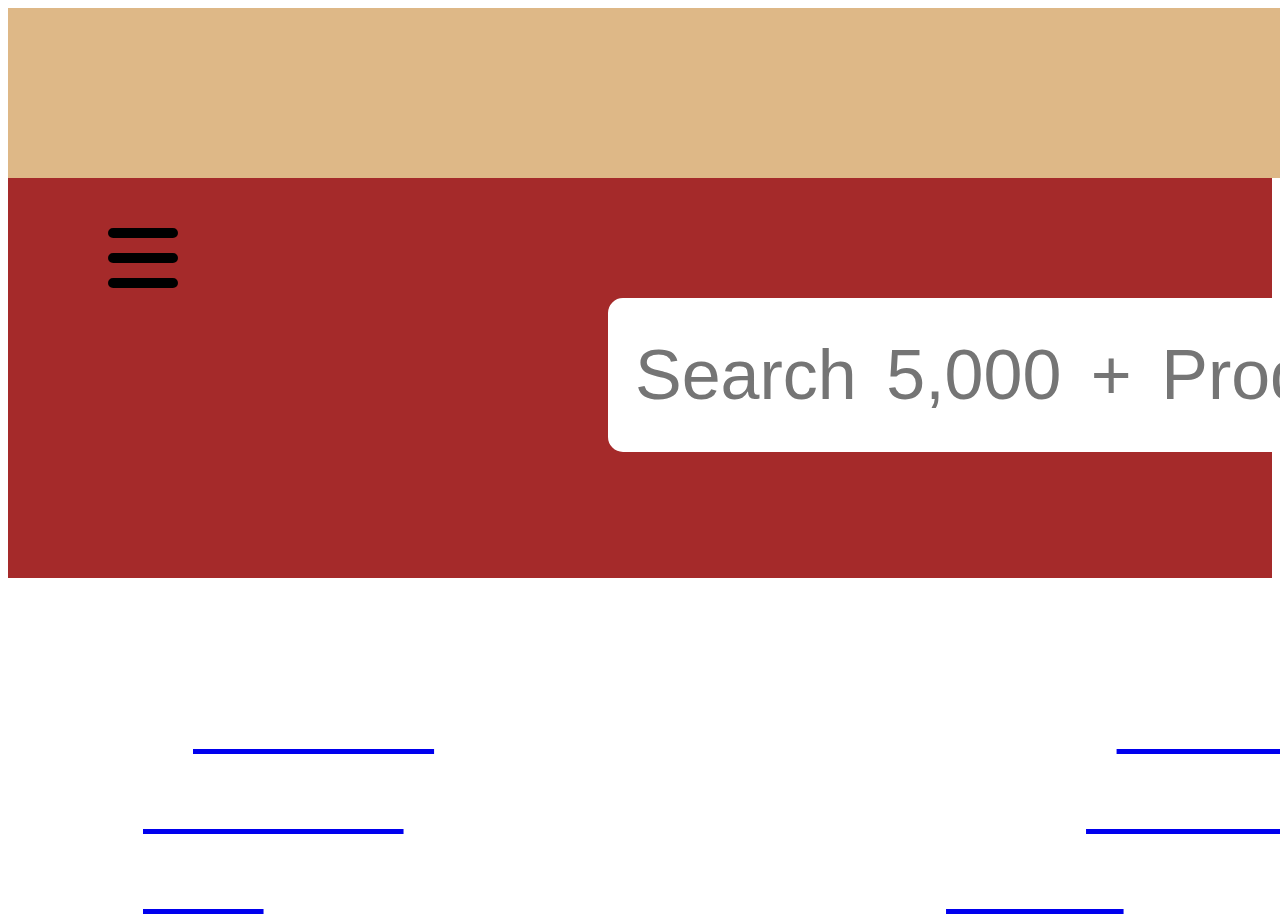
<file: header.html>
<!DOCTYPE html>
<html lang="en">
<head>
    <meta charset="UTF-8">
    <meta name="viewport" content="width=device-width, initial-scale=1.0">
    <title>Document</title>
    <link rel="stylesheet" href="header.css">
    <link rel="stylesheet" href="https://cdnjs.cloudflare.com/ajax/libs/font-awesome/6.7.2/css/all.min.css">
</head>
<body>
    <header>
    <div class="offersline">
        <span>Use code Super(Till 25th April)to get upto 65% off + Additional 10% off with Bank offers</span>
        <span >100 + Furniture Stores Across India. Come,Visit Us!<span>
       </div>
       <div class="nav">
        <div class="icon">
        <i class="fa-solid fa-bars"></i>
        <div class="content">  
        <ul>
            <li>Account</li>
            <li>About</li>
            <li>Cart</li>
            <li>Favorites</li>
            <li>Browse Categories</li>
            <li>About Us</li>
            <li>Live Shops</li>
            <li>Offers</li>
        </ul>
        </div>
    </div>
      
     
        <input type="text" placeholder="Search 5,000 + Products">
        <ul>
            <li>Bulk Orders</li>
            <li>Became Dealer</li>
            <li>Stores</li>
            <li><i class="fa-solid fa-phone"></i></li>
            <li><i class="fa-solid fa-heart"></i></li>
            <li><i class="fa-solid fa-cart-shopping"></i></li>
            <li><a href="login1.html"><i class="fa-solid fa-user"></a></i></li>
        </ul><br>
            <ul class="option">
                <a href="Mattress.html"><li>Mattress</li></a>
                <a href="dining.html"><li>Dining</li></a>
                <a href="bedroom.html"><li>Bedroom</li></a>
                <a href="kitchen.html"><li>Kitchen</li></a>
                <a href="hall.html"><li>Hall</li></a>
                <a href="offers.html"><li>Offers</li></a>
            </ul>
       </div>
       </header>
</body>
</html>
</file>
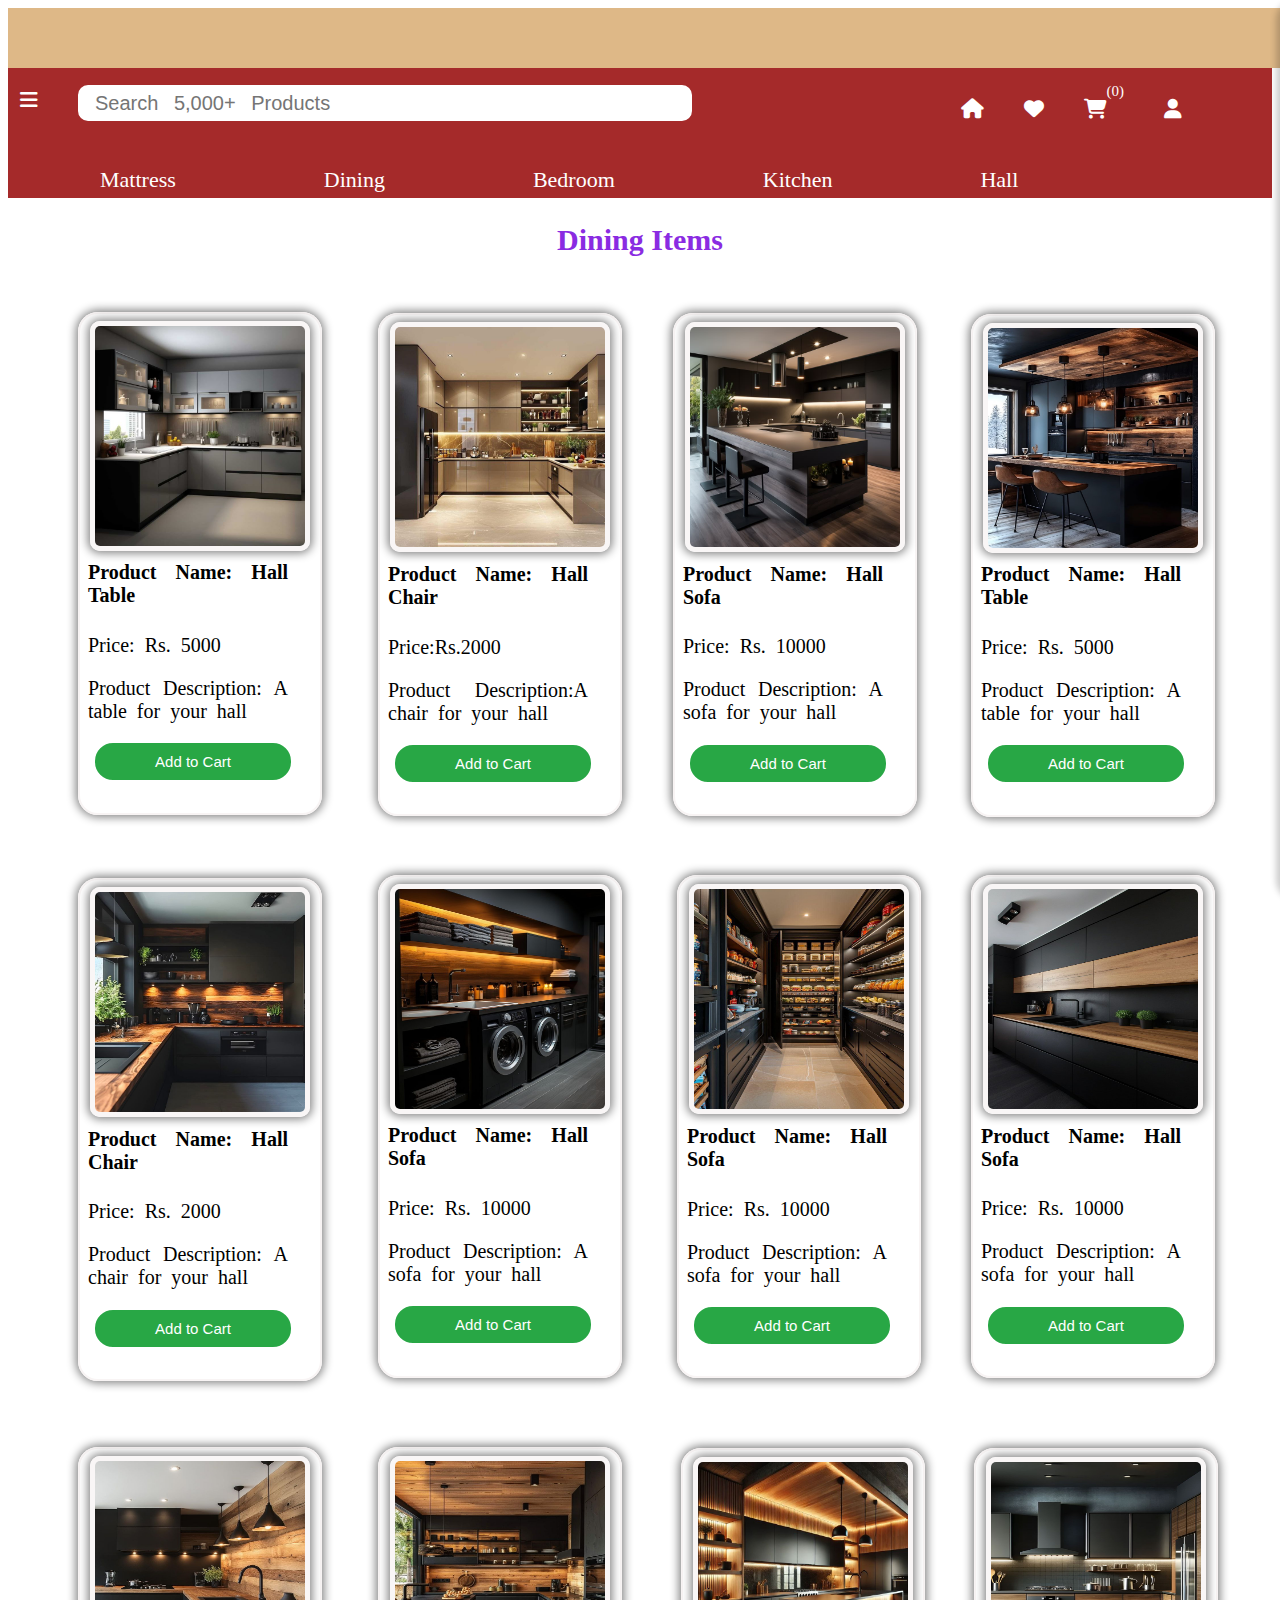
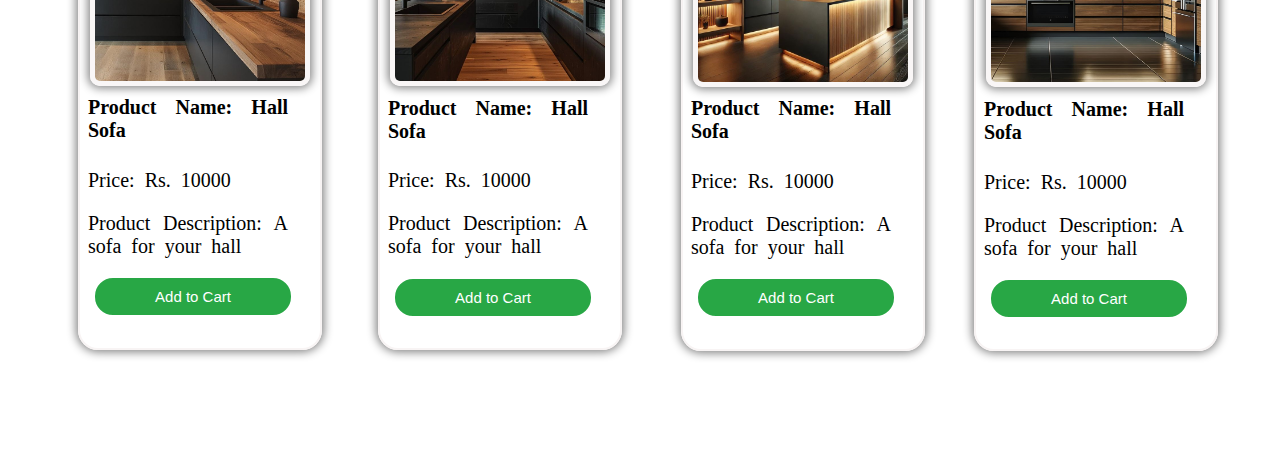
<file: kitchen.html>
<!DOCTYPE html>
<html lang="en">
<head>
    <meta charset="UTF-8">
    <meta name="viewport" content="width=device-width, initial-scale=1.0">
    <title>Document</title>
    <link rel="stylesheet" href="kitchen.css">
    <link rel="stylesheet" href="https://cdnjs.cloudflare.com/ajax/libs/font-awesome/6.7.2/css/all.min.css">
    <script src="kitchen.js"></script>
</head>
<body>
    <div class="offersline">
        <span>Use code Super (Till 25th April) to get up to 65% off + Additional 10% off with Bank offers</span>
        <span>100+ Furniture Stores Across India. Come, Visit Us!</span>
    </div>
    
    <div class="nav">
                        <!-- Checkbox for toggling -->
    <input type="checkbox" id="nav-toggle">

    <!-- button -->
    <label for="nav-toggle" class="nav-toggle-label"> <i class="fa-solid fa-bars"></i></label>

    <!-- Navigation Bar -->
    <div class="nav-wrapper">
        <p>Hello User!</p>
        <a href="index.html">About</a>
        <a href="index.html">Services</a>
        <a href="index.html">Contact</a>
        <a href="index.html">Home</a>
    </div>

    <!-- Clicking anywhere outside should close the menu -->
    <main onclick="document.getElementById('nav-toggle').checked = false;"></main>
        <input type="text" placeholder="Search 5,000+ Products">
        <div class="Bulk">
            <p><a href="inidex.html"><i class="fa-solid fa-house"></i></a></p>
            <p><i class="fa-solid fa-heart"></i></p>
            <p onclick="toggleCart()"><i class="fa-solid fa-cart-shopping"></i><span id="cart-count">0</span></p>
            <p><a href="login1.html"><i class="fa-solid fa-user"></i></a></p>
    </div>
    <br>
    <div class="cart-sidebar" id="cart-sidebar">
        <div class="cart-header">
            <span>Cart Lists</span>
            <button onclick="toggleCart()" class="cross">X</button>
        </div>
        <div class="cart-items" id="cart-items"></div>
        <div class="cart-total" id="cart-total">Total: $0</div>
        <div class="cart-buttons">
            <button class="checkout-btn"><a href="payment.html" style="color: white; text-decoration: none;">Proceed to Pay</a></button>
            
        </div>
    </div>
        <ul class="option">
            <li><a href="Mattress.html">Mattress</a></li>
            <li><a href="dining.html">Dining</a></li>
            <li><a href="bedroom.html">Bedroom</a></li>
            <li><a href="kitchen.html">Kitchen</a></li>
            <li><a href="hall.html">Hall</a></li>
            <li><a href="offers.html">Offers</a></li>
        </ul>
    </div>
   
    
    <h2>Dining Items</h2>
    <div class="image-container">
        <div class="boximg">
            
            <!-- Product Items -->
            <div class="Product1">
                <div class="cont">
                    <div class="image">
                        <img src="kitchenimg1.jpg" alt="Hall Table">
                    </div>
                </div>
                <div class="para">
                    <h4>Product Name: Hall Table</h4>
                    <p>Price: Rs. 5000</p>
                    <p>Product Description: A table for your hall</p>
                </div>
                <button class="button"onclick="addtocart('Kitchen Table 1', 1000)">Add to Cart</button>
            </div>
            
            <div class="Product2">
                <div class="cont">
                    <div class="image">
                        <img src="kitchenimg2.jpg" alt="Hall Chair">
                    </div>
                </div>
                <div class="para">
                    <h4>Product Name: Hall Chair</h4>
                    <p>Price:Rs.2000</p>
                    <p>Product Description:A chair for your hall</p>
                </div>
                <button class="button" onclick="addtocart('Kitchen Table 2', 2000)">Add to Cart</button>
            </div>
            
            <div class="Product3">
                <div class="cont">
                    <div class="image">
                        <img src="kitchenimg3.jpg" alt="Hall Sofa">
                    </div>
                </div>
                <div class="para">
                    <h4>Product Name: Hall Sofa</h4>
                    <p>Price: Rs. 10000</p>
                    <p>Product Description: A sofa for your hall</p>
                </div>
                <button class="button"onclick="addtocart('Kitchen Table  3', 3000)">Add to Cart</button>
            </div>
            
            <!-- More Product Items (Repeating Structure) -->
            
            <div class="Product4">
                <div class="cont">
                    <div class="image">
                        <img src="kitchenimg4.jpg" alt="Hall Table">
                    </div>
                </div>
                <div class="para">
                    <h4>Product Name: Hall Table</h4>
                    <p>Price: Rs. 5000</p>
                    <p>Product Description: A table for your hall</p>
                </div>
                <button class="button"onclick="addtocart('Kitchen Table 4', 4000)">Add to Cart</button>
            </div>
            
            <div class="Product5">
                <div class="cont">
                    <div class="image">
                        <img src="kitchenimg5.jpg" alt="Hall Chair">
                    </div>
                </div>
                <div class="para">
                    <h4>Product Name: Hall Chair</h4>
                    <p>Price: Rs. 2000</p>
                    <p>Product Description: A chair for your hall</p>
                </div>
                <button class="button"onclick="addtocart('Kitchen Table 5', 5000)">Add to Cart</button>
            </div>
            
            <div class="Product6">
                <div class="cont">
                    <div class="image">
                        <img src="kitchenimg6.jpg" alt="Hall Sofa">
                    </div>
                </div>
                <div class="para">
                    <h4>Product Name: Hall Sofa</h4>
                    <p>Price: Rs. 10000</p>
                    <p>Product Description: A sofa for your hall</p>
                </div>
                <button class="button"onclick="addtocart('Kitchen Table 6', 6000)">Add to Cart</button>
            </div>

            <div class="Product7">
                <div class="cont">
                    <div class="image">
                        <img src="kitchenimg7.jpg" alt="Hall Sofa">
                    </div>
                </div>
                <div class="para">
                    <h4>Product Name: Hall Sofa</h4>
                    <p>Price: Rs. 10000</p>
                    <p>Product Description: A sofa for your hall</p>
                </div>
                <button class="button"onclick="addtocart('Kitchen Table 7', 7000)">Add to Cart</button>
            </div>

            <div class="Product8">
                <div class="cont">
                    <div class="image">
                        <img src="kitchenimg8.jpg" alt="Hall Sofa">
                    </div>
                </div>
                <div class="para">
                    <h4>Product Name: Hall Sofa</h4>
                    <p>Price: Rs. 10000</p>
                    <p>Product Description: A sofa for your hall</p>
                </div>
                <button class="button"onclick="addtocart('Kitchen Table 8', 8000)">Add to Cart</button>
            </div>

            <div class="Product9">
                <div class="cont">
                    <div class="image">
                        <img src="kitchenimg9.jpg" alt="Hall Sofa">
                    </div>
                </div>
                <div class="para">
                    <h4>Product Name: Hall Sofa</h4>
                    <p>Price: Rs. 10000</p>
                    <p>Product Description: A sofa for your hall</p>
                </div>
                <button class="button"onclick="addtocart('Kitchen Table 9', 9000)">Add to Cart</button>
            </div>

            <div class="Product10">
                <div class="cont">
                    <div class="image">
                        <img src="kitchenimg10.jpg" alt="Hall Sofa">
                    </div>
                </div>
                <div class="para">
                    <h4>Product Name: Hall Sofa</h4>
                    <p>Price: Rs. 10000</p>
                    <p>Product Description: A sofa for your hall</p>
                </div>
                <button class="button"onclick="addtocart('Kitchen Table 10', 10000)">Add to Cart</button>
            </div>

            <div class="Product11">
                <div class="cont">
                    <div class="image">
                        <img src="kitchenimg11.jpg" alt="Hall Sofa">
                    </div>
                </div>
                <div class="para">
                    <h4>Product Name: Hall Sofa</h4>
                    <p>Price: Rs. 10000</p>
                    <p>Product Description: A sofa for your hall</p>
                </div>
                <button class="button"onclick="addtocart('Kitchen Table 11', 11000)">Add to Cart</button>
            </div>

            <div class="Product12">
                <div class="cont">
                    <div class="image">
                        <img src="kitchenimg12.jpg" alt="Hall Sofa">
                    </div>
                </div>
                <div class="para">
                    <h4>Product Name: Hall Sofa</h4>
                    <p>Price: Rs. 10000</p>
                    <p>Product Description: A sofa for your hall</p>
                </div>
                <button class="button"onclick="addtocart('Kitchen Table 12', 12000)">Add to Cart</button>
            </div>
            
        </div>
    </div>
</body>
</html>
</file>
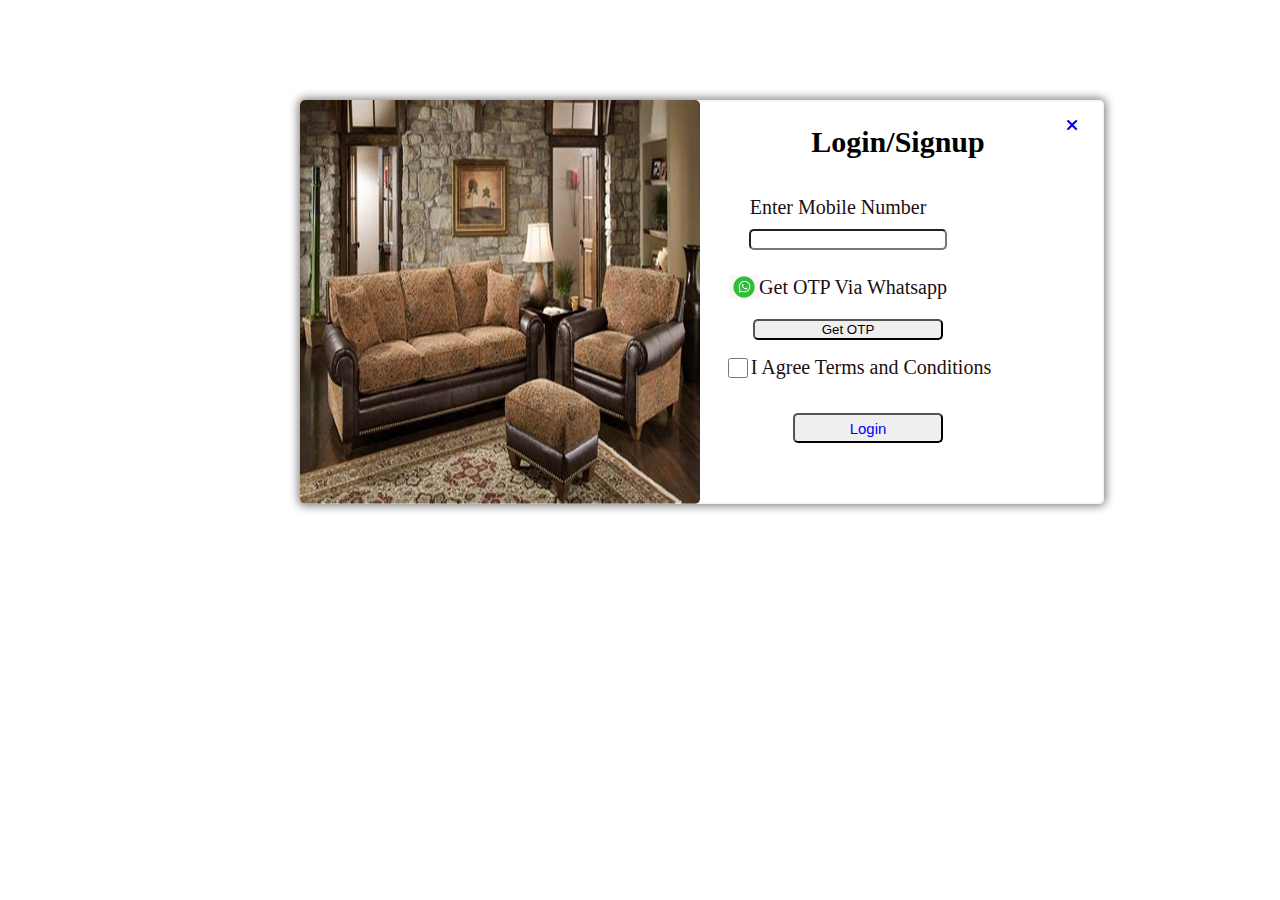
<file: login1.html>
<!DOCTYPE html>
<html lang="en">
<head>
    <meta charset="UTF-8">
    <meta name="viewport" content="width=, initial-scale=1.0">
    <title>Document</title>
    <link rel="stylesheet" href="login1.css">
    <link rel="stylesheet" href="https://cdnjs.cloudflare.com/ajax/libs/font-awesome/6.7.2/css/all.min.css">
</head>
<body>
    <div class="cont">
        <div class="image">
            <img src="OIP.jpeg">
        </div>
        <div class="cross">
            <a href="index.html"><i class="fa-solid fa-xmark"></a></i>
        </div>
        <div class="login">
        <form class="form" action="index.html">
            <h2>Login/Signup</h2>
            <label for="mobile">Enter Mobile Number</label><br>
            <input type="text" name="enter mobile number"required><br>
            <img src="OIP (1).jpeg" alt=""><label for="Get OTP Via Whatsapp">Get OTP Via Whatsapp</label><br>
            <button class="sumbit">Get OTP</button><br>
            <div class="Terms"><label for="terms">I Agree Terms and Conditions</label></div>
            <input type="checkbox" class="checkbox" required><br>
            <button class="button1" action="#">Login</button>
        </form>
        </div>
    </div>
</body>
</html>
</file>
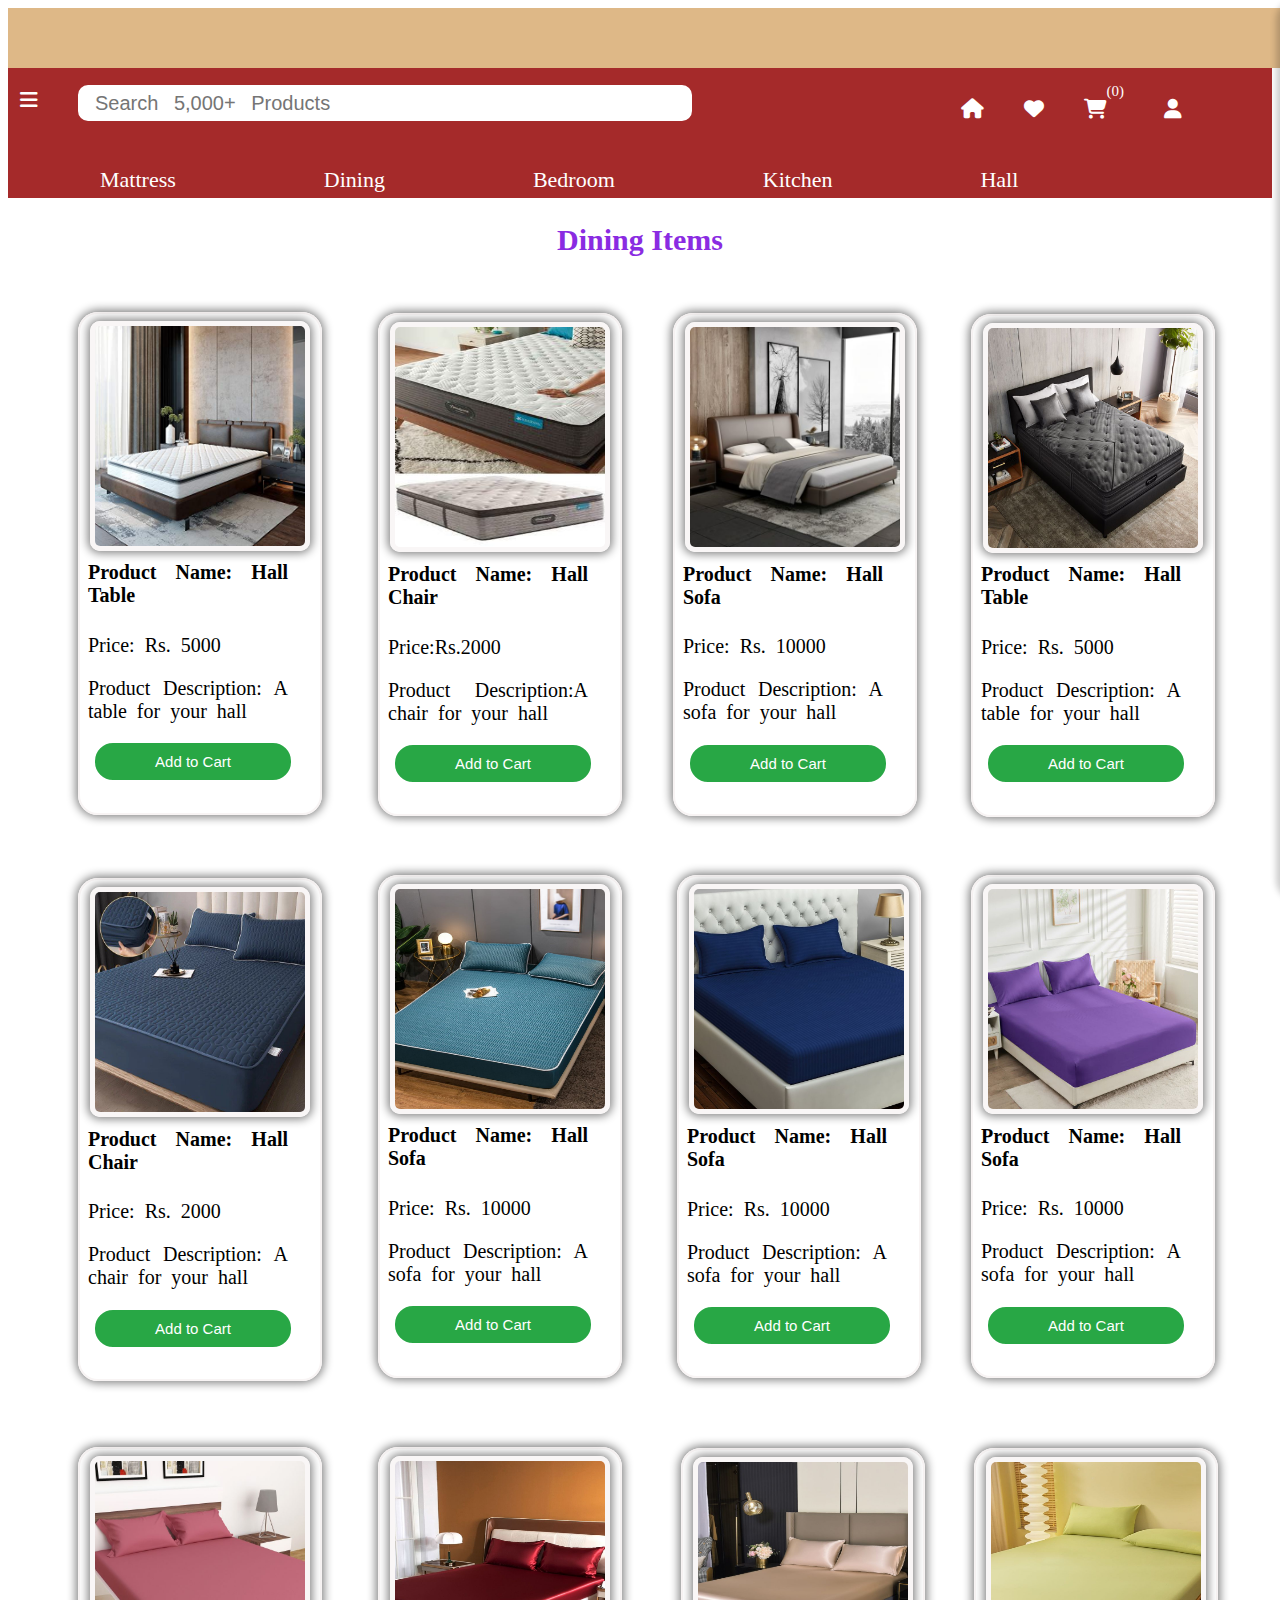
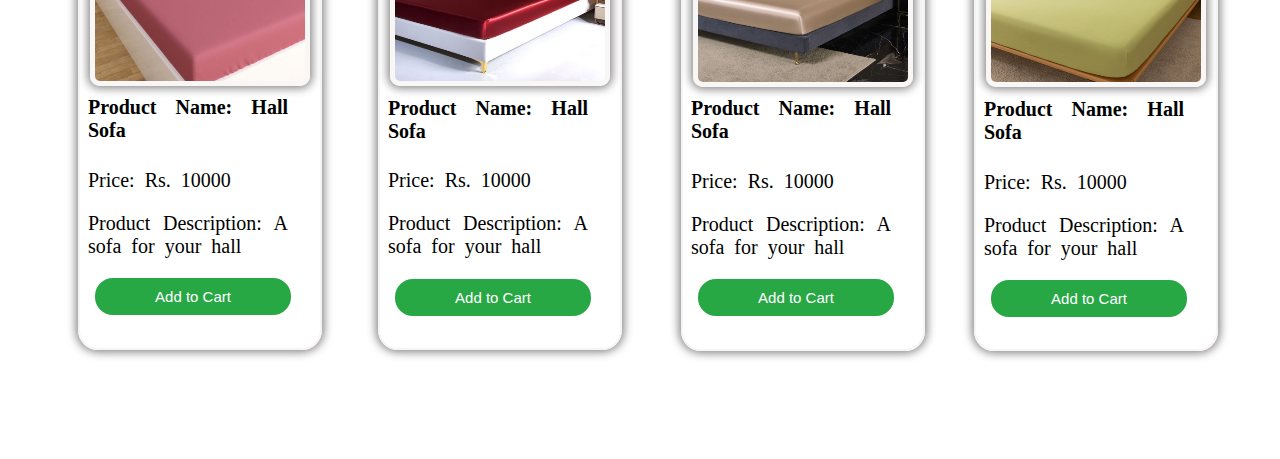
<file: Mattress.html>
<!DOCTYPE html>
<html lang="en">
<head>
    <meta charset="UTF-8">
    <meta name="viewport" content="width=device-width, initial-scale=1.0">
    <title>Document</title>
    <link rel="stylesheet" href="Mattress.css">
    <link rel="stylesheet" href="https://cdnjs.cloudflare.com/ajax/libs/font-awesome/6.7.2/css/all.min.css">
    <script src="mattress.js"></script>
</head>
<body>
    <div class="offersline">
        <span>Use code Super (Till 25th April) to get up to 65% off + Additional 10% off with Bank offers</span>
        <span>100+ Furniture Stores Across India. Come, Visit Us!</span>
    </div>
    
    <div class="nav">
                        <!-- Checkbox for toggling -->
    <input type="checkbox" id="nav-toggle">

    <!-- button -->
    <label for="nav-toggle" class="nav-toggle-label"> <i class="fa-solid fa-bars"></i></label>

    <!-- Navigation Bar -->
    <div class="nav-wrapper">
        <p>Hello User!</p>
        <a href="index.html">Home</a>
        <a href="index.html">About</a>
        <a href="index.html">Services</a>
        <a href="index.html">Contact</a>
    </div>

    <!-- Clicking anywhere outside should close the menu -->
    <main onclick="document.getElementById('nav-toggle').checked = false;"></main>
        <input type="text" placeholder="Search 5,000+ Products">
        <div class="Bulk">
            <p><a href="index.html"><i class="fa-solid fa-house"></i></a></p>
            <p><i class="fa-solid fa-heart"></i></p>
            <p onclick="toggleCart()"><i class="fa-solid fa-cart-shopping"></i><span id="cart-count">0</span></p>
            <p><a href="login1.html"><i class="fa-solid fa-user"></i></a></p>
    </div>
    <br>
    <div class="cart-sidebar" id="cart-sidebar">
        <div class="cart-header">
            <span>Cart Lists</span>
            <button onclick="toggleCart()" class="cross">X</button>
        </div>
        <div class="cart-items" id="cart-items"></div>
        <div class="cart-total" id="cart-total">Total: $0</div>
        <div class="cart-buttons">
            <button class="checkout-btn"><a href="payment.html" style="color: white; text-decoration: none;">Proceed to Pay</a></button>
            
        </div>
    </div>
        <ul class="option">
            <li><a href="Mattress.html">Mattress</a></li>
            <li><a href="dining.html">Dining</a></li>
            <li><a href="bedroom.html">Bedroom</a></li>
            <li><a href="kitchen.html">Kitchen</a></li>
            <li><a href="hall.html">Hall</a></li>
            <li><a href="offers.html">Offers</a></li>
        </ul>
    </div>
   
    
    <h2>Dining Items</h2>
    <div class="image-container">
        <div class="boximg">
            
            <!-- Product Items -->
            <div class="Product1">
                <div class="cont">
                    <div class="image">
                        <img src="mattressimg1.jpg" alt="Hall Table">
                    </div>
                </div>
                <div class="para">
                    <h4>Product Name: Hall Table</h4>
                    <p>Price: Rs. 5000</p>
                    <p>Product Description: A table for your hall</p>
                </div>
                <button class="button"onclick="addtocart('Mattress Table 1', 1000)">Add to Cart</button>
            </div>
            
            <div class="Product2">
                <div class="cont">
                    <div class="image">
                        <img src="mattressimg2.jpg" alt="Hall Chair">
                    </div>
                </div>
                <div class="para">
                    <h4>Product Name: Hall Chair</h4>
                    <p>Price:Rs.2000</p>
                    <p>Product Description:A chair for your hall</p>
                </div>
                <button class="button" onclick="addtocart('Mattress Table 2', 2000)">Add to Cart</button>
            </div>
            
            <div class="Product3">
                <div class="cont">
                    <div class="image">
                        <img src="mattressimg3.jpg" alt="Hall Sofa">
                    </div>
                </div>
                <div class="para">
                    <h4>Product Name: Hall Sofa</h4>
                    <p>Price: Rs. 10000</p>
                    <p>Product Description: A sofa for your hall</p>
                </div>
                <button class="button"onclick="addtocart('Mattress Table 3', 3000)">Add to Cart</button>
            </div>
            
            <!-- More Product Items (Repeating Structure) -->
            
            <div class="Product4">
                <div class="cont">
                    <div class="image">
                        <img src="mattressimg4.jpg" alt="Hall Table">
                    </div>
                </div>
                <div class="para">
                    <h4>Product Name: Hall Table</h4>
                    <p>Price: Rs. 5000</p>
                    <p>Product Description: A table for your hall</p>
                </div>
                <button class="button"onclick="addtocart('Mattress Table 4', 4000)">Add to Cart</button>
            </div>
            
            <div class="Product5">
                <div class="cont">
                    <div class="image">
                        <img src="mattressimg5.jpg" alt="Hall Chair">
                    </div>
                </div>
                <div class="para">
                    <h4>Product Name: Hall Chair</h4>
                    <p>Price: Rs. 2000</p>
                    <p>Product Description: A chair for your hall</p>
                </div>
                <button class="button"onclick="addtocart('Mattress Table 5', 5000)">Add to Cart</button>
            </div>
            
            <div class="Product6">
                <div class="cont">
                    <div class="image">
                        <img src="mattressimg6.jpg" alt="Hall Sofa">
                    </div>
                </div>
                <div class="para">
                    <h4>Product Name: Hall Sofa</h4>
                    <p>Price: Rs. 10000</p>
                    <p>Product Description: A sofa for your hall</p>
                </div>
                <button class="button"onclick="addtocart('Mattress Table 6', 6000)">Add to Cart</button>
            </div>

            <div class="Product7">
                <div class="cont">
                    <div class="image">
                        <img src="mattressimg7.jpg" alt="Hall Sofa">
                    </div>
                </div>
                <div class="para">
                    <h4>Product Name: Hall Sofa</h4>
                    <p>Price: Rs. 10000</p>
                    <p>Product Description: A sofa for your hall</p>
                </div>
                <button class="button"onclick="addtocart('Mattress Table 7', 7000)">Add to Cart</button>
            </div>

            <div class="Product8">
                <div class="cont">
                    <div class="image">
                        <img src="mattressimg8.jpg" alt="Hall Sofa">
                    </div>
                </div>
                <div class="para">
                    <h4>Product Name: Hall Sofa</h4>
                    <p>Price: Rs. 10000</p>
                    <p>Product Description: A sofa for your hall</p>
                </div>
                <button class="button"onclick="addtocart('Mattress Table 8', 8000)">Add to Cart</button>
            </div>

            <div class="Product9">
                <div class="cont">
                    <div class="image">
                        <img src="mattressimg9.jpg" alt="Hall Sofa">
                    </div>
                </div>
                <div class="para">
                    <h4>Product Name: Hall Sofa</h4>
                    <p>Price: Rs. 10000</p>
                    <p>Product Description: A sofa for your hall</p>
                </div>
                <button class="button"onclick="addtocart('Mattress Table 9', 9000)">Add to Cart</button>
            </div>

            <div class="Product10">
                <div class="cont">
                    <div class="image">
                        <img src="mattressimg10.jpg" alt="Hall Sofa">
                    </div>
                </div>
                <div class="para">
                    <h4>Product Name: Hall Sofa</h4>
                    <p>Price: Rs. 10000</p>
                    <p>Product Description: A sofa for your hall</p>
                </div>
                <button class="button"onclick="addtocart('Mattress Table 10', 10000)">Add to Cart</button>
            </div>

            <div class="Product11">
                <div class="cont">
                    <div class="image">
                        <img src="mattressimg11.jpg" alt="Hall Sofa">
                    </div>
                </div>
                <div class="para">
                    <h4>Product Name: Hall Sofa</h4>
                    <p>Price: Rs. 10000</p>
                    <p>Product Description: A sofa for your hall</p>
                </div>
                <button class="button"onclick="addtocart('Mattress Table 11', 11000)">Add to Cart</button>
            </div>

            <div class="Product12">
                <div class="cont">
                    <div class="image">
                        <img src="mattressimg12.jpg" alt="Hall Sofa">
                    </div>
                </div>
                <div class="para">
                    <h4>Product Name: Hall Sofa</h4>
                    <p>Price: Rs. 10000</p>
                    <p>Product Description: A sofa for your hall</p>
                </div>
                <button class="button"onclick="addtocart('Mattress Table 12', 12000)">Add to Cart</button>
            </div>
            
        </div>
    </div>
</body>
</html>
</file>
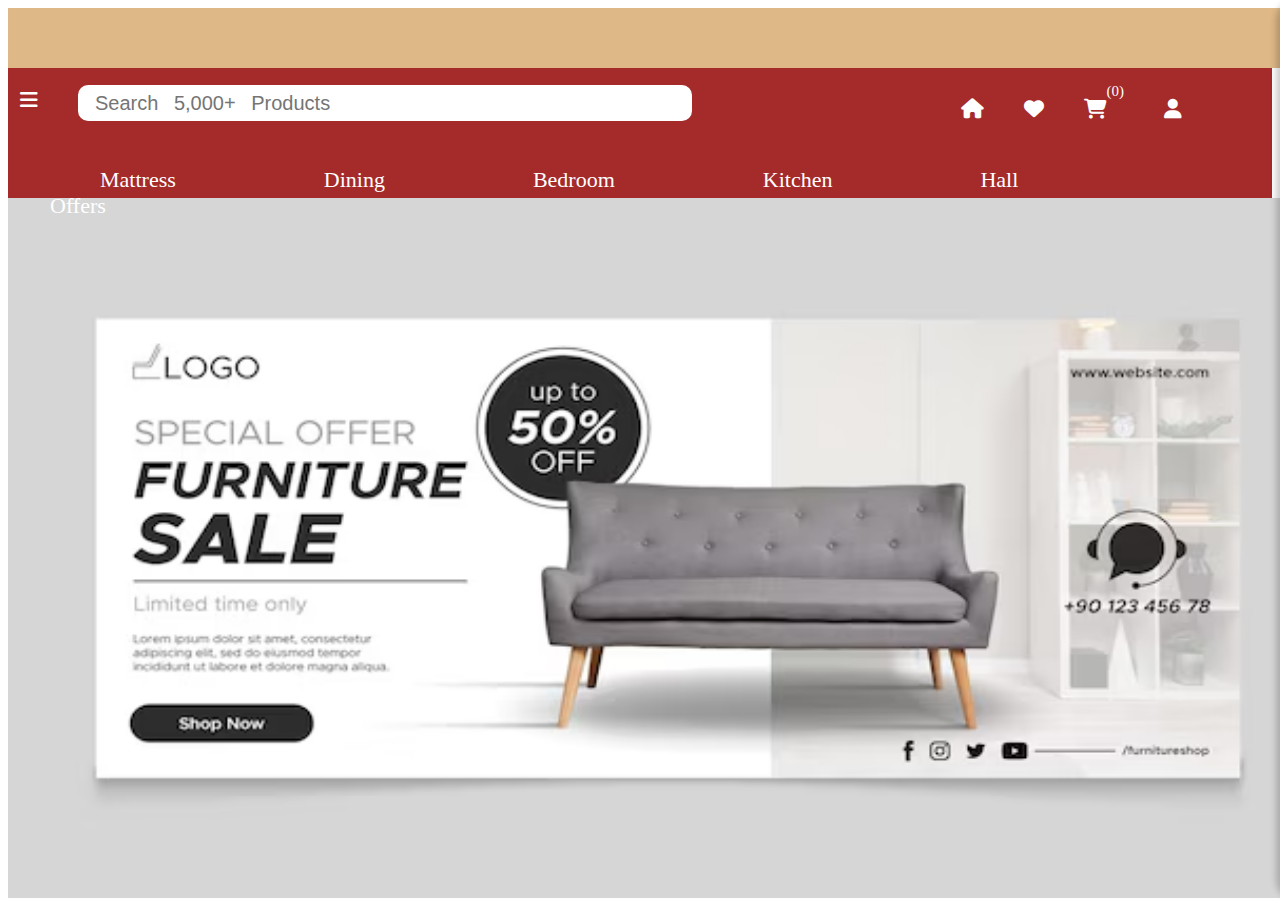
<file: offers.html>
<!DOCTYPE html>
<html lang="en">
<head>
    <meta charset="UTF-8">
    <meta name="viewport" content="width=device-width, initial-scale=1.0">
    <title>Document</title>
    <link rel="stylesheet" href="offers.css">
    <link rel="stylesheet" href="https://cdnjs.cloudflare.com/ajax/libs/font-awesome/6.7.2/css/all.min.css">
    <script src="offers.js"></script>
</head>
<body>
    <div class="offersline">
        <span>Use code Super (Till 25th April) to get up to 65% off + Additional 10% off with Bank offers</span>
        <span>100+ Furniture Stores Across India. Come, Visit Us!</span>
    </div>
    
    <div class="nav">
                        <!-- Checkbox for toggling -->
    <input type="checkbox" id="nav-toggle">

    <!-- button -->
    <label for="nav-toggle" class="nav-toggle-label"> <i class="fa-solid fa-bars"></i></label>

    <!-- Navigation Bar -->
    <div class="nav-wrapper">
        <p>Hello User!</p>
        <a href="index.html">Home</a>
        <a href="index.html">About</a>
        <a href="index.html">Services</a>
        <a href="index.html">Contact</a>
    </div>

    <!-- Clicking anywhere outside should close the menu -->
    <main onclick="document.getElementById('nav-toggle').checked = false;"></main>
        <input type="text" placeholder="Search 5,000+ Products">
        <div class="Bulk">
            <p><a href="homepage.html"><i class="fa-solid fa-house"></i></a></p>
            <p><i class="fa-solid fa-heart"></i></p>
            <p onclick="toggleCart()"><i class="fa-solid fa-cart-shopping"></i><span id="cart-count">0</span></p>
            <p><a href="login1.html"><i class="fa-solid fa-user"></i></a></p>
    </div>
    <br>
    <div class="cart-sidebar" id="cart-sidebar">
        <div class="cart-header">
            <span>Cart Lists</span>
            <button onclick="toggleCart()" class="cross">X</button>
        </div>
        <div class="cart-items" id="cart-items"></div>
        <div class="cart-total" id="cart-total">Total: $0</div>
        <div class="cart-buttons">
            <button class="checkout-btn"><a href="payment.html" style="color: white; text-decoration: none;">Proceed to Pay</a></button>
            
        </div>
    </div>
        <ul class="option">
            <li><a href="Mattress.html">Mattress</a></li>
            <li><a href="dining.html">Dining</a></li>
            <li><a href="bedroom.html">Bedroom</a></li>
            <li><a href="kitchen.html">Kitchen</a></li>
            <li><a href="hall.html">Hall</a></li>
            <li><a href="offers.html">Offers</a></li>
        </ul>
    </div>
</body>
<div class="offers">
    <img src="offerspage.avif" alt="" srcset="">
</div>
</html>
</file>
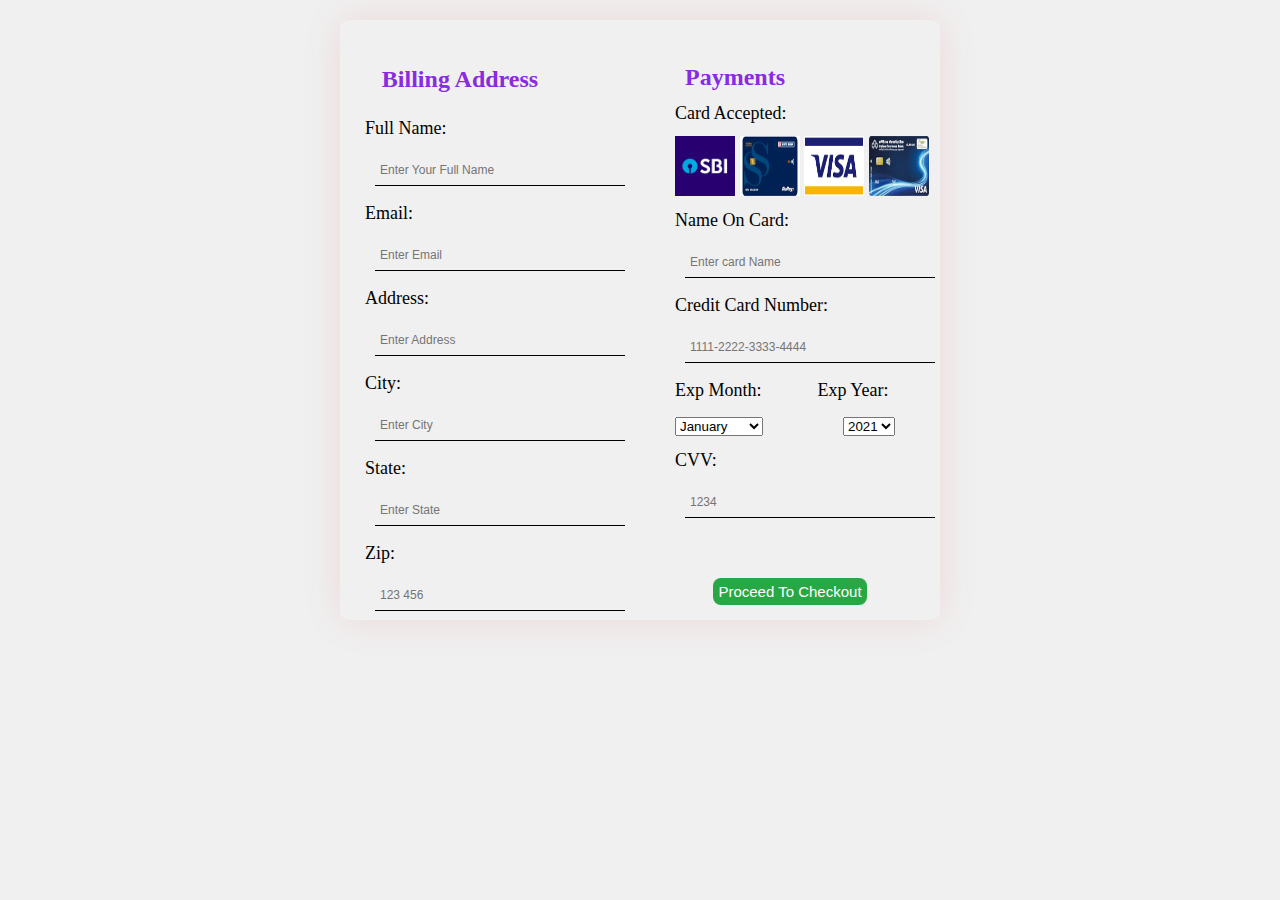
<file: payment.html>
<!DOCTYPE html>
<html lang="en">
<head>
    <meta charset="UTF-8">
    <meta name="viewport" content="width=device-width, initial-scale=1.0">
    <title>Document</title>
    <link rel="stylesheet" href="payment.css">
</head>
<body>
    <div class="cont">
        <h2>Billing Address</h2>
        <form class="billing">
            <label for="fname">Full Name:</label><br>
            <input type="text" id="fname" name="firstname" placeholder="Enter Your Full Name"><br>
            <label for="email">Email:</label><br>
            <input type="text" id="email" name="email" placeholder="Enter Email"><br>
            <label for="adr">Address:</label><br>
            <input type="text" id="adr" name="address" placeholder="Enter Address"><br>
            <label for="city">City:</label><br>
            <input type="text" id="city" name="city" placeholder="Enter City"><br>
            <label for="state">State:</label><br>
            <input type="text" id="state" name="state" placeholder="Enter State"><br>
            <label for="zip">Zip:</label><br>
            <input type="text" id="zip" name="zip" placeholder="123 456"><br>
        </form>
        <div class="pay">
            <h2>Payments</h2>
            <form class="payment">
                <label for="card">Card Accepted:</label><br>
                <p><img src="sbiimg.png" alt=""></p>
                <p><img src="rupayimg.png" alt=""></p>
                <p><img src="visaimg.png" alt=""></p>
                <p><img src="iosimg.jpg"></p><br>
                <label for="name">Name On Card:</label><br>
                <input type="text" id="name" name="name" placeholder="Enter card Name"><br>
                <label for="card">Credit Card Number:</label><br>
                <input type="text" id="card" name="card" placeholder="1111-2222-3333-4444"><br>
                <label for="exp">Exp Month:</label><br>
                <select placeholder="Choose Month">
                    <option value="jan">January</option>
                    <option value="feb">February</option>
                    <option value="mar">March</option>
                    <option value="apr">April</option>
                    <option value="may">May</option>
                    <option value="jun">June</option>
                    <option value="jul">July</option>
                    <option value="aug">August</option>
                    <option value="sep">September</option>
                    <option value="oct">October</option>
                    <option value="nov">November</option>
                    <option value="dec">December</option>
                </select>
                <label for="exp" class="exp">Exp Year:</label>
                <select placeholder="Choose Year">
                    <option value="2021">2021</option>
                    <option value="2022">2022</option>
                    <option value="2023">2023</option>
                    <option value="2024">2024</option>
                    <option value="2025">2025</option>
                    <option value="2026">2026</option>
                    <option value="2027">2027</option>
                    <option value="2028">2028</option>
                    <option value="2029">2029</option>
                    <option value="2030">2030</option>
                </select><br>
                <label for="cvv">CVV:</label><br>
                <input type="text" id="cvv" name="cvv" placeholder="1234"><br>
            </form>
        </div>
        <a href="index.html"><button>Proceed To Checkout</button></a>
    </div>
</body>
</html>
</file>
<file: index.css>
@media (max-width: 768px) {
    .nav-wrapper {
        left: -100%;
        width: 100%;
    }
    .nav-toggle-label {
        left: 10px;
    }
    .nav-wrapper a {
        padding: 10px;
        font-size: 18px;
    }
    .nav-wrapper p {
        font-size: 20px;
    }
}
.body{
    padding: 0;
    margin: 0;
    width: 100%;
    /* height: 50%; */
    display: flex;
    box-sizing: border-box;
    overflow-y: hidden;

}
/* .slidepara{
    font-size: 20px;
    position: relative;
    top: 60px;
    padding: 19px;
    font-style: bold;
} */
.picture img{
    width: 300px;
    height: 200px;
    border-radius: 10px;
    position: relative;
    top: 20px;
    left: 10px;
}
.picture2 img{
    width: 300px;
    height: 200px;
    border-radius: 10px;
    position: relative;
    top: -180px;
    left: 1020px;
}
#nav-toggle {
    display: none;
}


.nav-toggle-label {
    position: absolute;
    top: 40px;
    left: -90px;
    /* background-color: #333; */
    color: white;
    padding: 10px;
    cursor: pointer;
    /* border-radius: 5px; */
    z-index: 2;
}


.nav-wrapper {
    position: fixed;
    left: -200px;
    top: 0;
    width: 200px;
    height: 100%;
    background: #333;
    transition: left 0.3s ease-in-out;
    padding-top: 90px;
    z-index: 1;
    overflow-y: auto;
}
.nav-wrapper p{
    color: white;
    font-size: 25px;
    position: relative;
    top: 15px;
}

.nav-wrapper a {
    display: block;
    padding: 15px;
    color: white;
    text-decoration: none;
    font-size: 20px;
    transition: 0.3s;
}

.nav-wrapper a:hover {
    background:red;
}

/* Show menu when checkbox is checked */
#nav-toggle:checked ~ .nav-wrapper {
    left: 0;
}

/* Close menu when clicking outside */
main {
    /* min-height: 100%;
    width: 100%;  */
    transition: margin-left 0.3s ease-in-out;
    background: rgba(0, 0, 0, 0); 
}

#nav-toggle:checked ~ main {
    pointer-events: auto; /*enables pointer interactionslike hover etcs*/
}

/* Clicking on main will reset the checkbox */
main:has(:not(#nav-toggle:checked)) {
    display: block;
}
.offersline{
     width: 100%;
     height: 50px;
     background-color:burlywood;
     text-align: center;
     color: aliceblue;
     padding: 5px;
     font-size: 20px;
}
.offersline span{
    font-size: 25px;
    position: absolute;
    font-style: bold;
    color: black;
    top: 25px;
    left: 0;
    width: 100%;
    opacity: 0;
    animation: hi 6s infinite;
}
.offersline span:nth-child(1){
    animation-delay: 0s;
}
.offersline span:nth-child(2){
    animation-delay: 3s;
}
@keyframes hi{
    0%{
        opacity: 0;
    }
    50%{
        opacity: 1;
    }
    100%{
        content: hello;
    }
}
/* h1{
    position: relative;
    top: 3px;
    word-spacing: 10px;
} */
.nav{
   width: 100%;
   height: 130px;
   background-color: brown;
}
.nav i{
    font-size: 20px;
    position: relative;
    left: 100px;
    top: 40px;
}
.icon{
    position: relative;
    display: inline-block;
    color: black;
    font-size: 20px;
    right: 70px;
    bottom: 30px;
}
input{
    width: 580px;
    height: 2px;
    position: relative;
    left: 70px;
    top: 17px;
    font-size: 20px;
    padding: 15px;
    word-spacing: 10px;
    border-radius: 10px;
    border: 2px solid white;
}
.nav li{
    display: inline;
    position: relative;
    bottom: 20px;
    font-size: 20px;
    color: white;
    padding: 12px;
    margin: 30px;
}
.Bulk{
  justify-content: end;
  text-align: end;
    position: relative;
    display: flex;
    right: 190px;
    bottom: 60px;
    font-size: 15px;
    gap: 40px;
    color: white;
}

.li  a{
    background-color: white;
    text-decoration: none;
}
.li i{
    position: relative;
    bottom: 200px;
}
.option{
    position: relative;
    top: -5px;
    word-spacing: 60px;
    padding: 5px;
    margin: 45px;
    display: inline;
    gap: 10px;
}
.option li a{
    font-size: 22px;
    color: white;
    text-decoration: none;

}
a i{
    color: white;
}
a:hover i{
    color: rgb(26, 13, 140);
    cursor: pointer;
}
.imcont{
    position: relative;
    top: 10px;
    width: 100%;
    height: 250px;
    background-color: rgb(209, 149, 149);
}
.slideshow-container {
    position: relative;
    top: -395px;
    left: 410px;
    max-width: 500px;
    overflow: hidden;
    border-radius: 12px;
    box-shadow: 0 8px 16px rgba(0,0,0,0.2);
  }
  .slides img {
    width: 500px;
    position: relative;

    height: 230px;
    display: block;
  }
  .active {
    display: block;
  }
  .prev, .next {
    cursor: pointer;
    position: absolute;
    top: 50%;
    transform: translateY(-50%);
    font-size: 24px;
    background-color: rgba(0,0,0,0.5);
    color: white;
    border: none;
    padding: 10px;
    border-radius: 50%;
  }
  .prev { left: 10px;}
  .next { right: 10px;}
  .slides {
      display: none;
    }
    .slides.active {
      display: block;
    }
    
h2{
    justify-content: center;
    text-align: center;
    color: blueviolet;
}
ul a{
    text-decoration:none ;
    color: white;
}
li:hover{
    color: rgb(26, 13, 140);
    cursor: pointer;
}
.product-card {
    width: 243px;
    height: 20px;
    gap: 40px;
    perspective: 1000px;
    margin: 10px;
    display: inline-block;
    
}


.product-face {
    position: absolute;
    width: 100%;
    height: 100%;
    backface-visibility: hidden;
    transition: transform 1s;
}


.product-face.front {
    background-color: #fff;
}

.product-face.back {
    background-color: #f8f8f8;
    transform: rotateY(180deg);
    padding: 10px;
    text-align: center;
}


.product-card:hover .front {
    transform: rotateY(180deg)
}

.product-card:hover .back {
    transform: rotateY(0deg);
}


.product-face img {
    width: 100%;
    gap: 40px;
    height: 280px;
    object-fit: cover;
    border-radius: 8px;
}

.product-face.back h3 {
    font-size: 20px;
    margin: 10px 0;
}

.product-face.back p {
    font-size: 17px;
    margin: 2px 0;
}

.product-face .buy-now {
    background-color: #28a745;
    color: white;
    border: none;
    position: relative;
    bottom: 10px;
    cursor: pointer;
    font-size: 20px;
    border-radius: 5px;
    margin-top: 15px;
}

.product-face .buy-now:hover {
    background-color: #218838;
}
.footer{
    position: relative;
    top: 280px;
    width: 100%;
    height: 400px;
    background-color: rgb(246, 77, 77);
}
.footerpage{
    width: 240px;
    height: 30px;
    gap: 200px;
    padding: 20px;
    font-size: 20px;
    display: flex;
}
h3{
    position: relative;
    word-spacing: 10px;
}
.terms h3{
    word-spacing: 20px;
    gap: 85px;
}
.footerpage p{
    color: white;
    line-height: 15px;
}
.boximg{
    height: 100px;
}
.cart-icon {
    cursor: pointer;
    position: relative;
    bottom: 16px;
}
.cart-count {
    position: absolute;
    background: rgb(250, 248, 248);
    left: 120px;
    color: black;
    font-size: 12px;
    border-radius: 50%;
    width: 18px;
    height: 18px;
    display: flex;
    display: inline-block;
    justify-content: center;
    align-items: center;
    font-weight: bold;
    display: none;
}
.cart {
    display: none;
    position: absolute;
    top: 120px;
    width: 250px;
    height: 290px;
    background: #f4f4f4;
    padding: 15px;
    box-shadow: 0px 4px 6px rgba(0, 0, 0, 0.2);
    border-radius: 5px;
    z-index: 2;
}
.cart h2 {
    text-align: center;
    font-size: 25px;
    margin: 0 0 10px;
    color: black;
}
.cart-item {
    display: flex;
    justify-content: space-between;
    padding: 10px;
    background: white;
    margin: 5px 0;
    border-radius: 5px;
    color: black;
}
.cart-total {
    text-align: center;
    margin-top: 10px;
    font-weight: bold;
    font-size: 20px;
    color: black;
}
.checkout-btn {
    display: block;
    width: 100%;
    padding: 10px;
    background: #007bff;
    color: white;
    border: none;
    text-align: center;
    margin-top: 10px;
    border-radius: 5px;
    cursor: pointer;
    text-decoration: none;
    position: relative;
    top: 170px;
    text-decoration: none;
}
.checkout-btn:hover {
    background: #0056b3;
    text-decoration: none;
}
button {
    margin-top: 10px;
    padding: 5px 10px;
    cursor: pointer;
    background: #28a745;
    color: white;
    border: none;
    border-radius: 3px;
}
button:hover {
    background: #218838;
}.cart-sidebar {
    position: fixed;
    right: -350px;
    top: 0;
    width: 350px;
    height: 100%;
    border-radius: 20px;
    background-color: white;
    box-shadow: -4px 0px 6px rgba(0, 0, 0, 0.2);
    transition: 0.4s ease;
    overflow-y: auto;
    z-index: 2;
}

.cart-sidebar.open {
    right: 0;
}

.cart-header {
    display: flex;
    justify-content: center;
    padding: 20px;
    font-size: 20px;
    position: relative;
    text-align: center;
    background-color: #f8f8f8;
    font-weight: bold;
}

.cart-item {
    display: flex;
    justify-content: space-between;
    padding: 15px;
    border-bottom: 1px solid #ddd;
}

.cart-total {
    text-align: center;
    font-weight: bold;
    margin-top: 20px;
}

.checkout-btn {
    background-color: #007bff;
    color: white;
    padding: 10px;
    top: 380px;
    border: none;
    cursor: pointer;
}

.checkout-btn:hover {
    background-color: #0056b3;
}
#cart-count{
    position: relative;
    left: 100px;
    top: 20px;

}
.cross{
    position: relative;
    left: 100px;
    bottom: 10px;
}
</file>
<file: bedroom.css>
.body{
    padding: 0;
    margin: 0;
    width: 100%;
    /* height: 50%; */
    display: flex;
    box-sizing: border-box;
    overflow-y: hidden;

}
.offersline{
     width: 100%;
     height: 50px;
     background-color:burlywood;
     text-align: center;
     color: aliceblue;
     padding: 5px;
     font-size: 20px;
}
.offersline span{
    font-size: 25px;
    position: absolute;
    font-style: bold;
    color: black;
    top: 25px;
    left: 0;
    width: 100%;
    opacity: 0;
    animation: hi 6s infinite;
}
.offersline span:nth-child(1){
    animation-delay: 0s;
}
.offersline span:nth-child(2){
    animation-delay: 3s;
}
@keyframes hi{
    0%{
        opacity: 0;
    }
    50%{
        opacity: 1;
    }
    100%{
        content: hello;
    }
}
/* h1{
    position: relative;
    top: 3px;
    word-spacing: 10px;
} */
.nav{
   width: 100%;
   height: 130px;
   background-color: brown;
}
.navbar {
    display: flex;
    justify-content: space-between;
    align-items: center;
    color: white;
    padding: 15px;
}
.cart-icon {
    cursor: pointer;
    position: relative;
    bottom: 16px;
}
.cart-count {
    position: absolute;
    background: rgb(250, 248, 248);
    left: 120px;
    color: black;
    font-size: 12px;
    border-radius: 50%;
    width: 18px;
    height: 18px;
    display: flex;
    display: inline-block;
    justify-content: center;
    align-items: center;
    font-weight: bold;
    display: none;
}
.cart {
    display: none;
    position: absolute;
    top: 120px;
    width: 250px;
    height: 290px;
    background: #f4f4f4;
    padding: 15px;
    box-shadow: 0px 4px 6px rgba(0, 0, 0, 0.2);
    border-radius: 5px;
    z-index: 2;
}
.cart h2 {
    text-align: center;
    font-size: 25px;
    margin: 0 0 10px;
    color: black;
}
.cart-item {
    display: flex;
    justify-content: space-between;
    padding: 10px;
    background: white;
    margin: 5px 0;
    border-radius: 5px;
    color: black;
}
.cart-total {
    text-align: center;
    margin-top: 10px;
    font-weight: bold;
    font-size: 20px;
    color: black;
}
.checkout-btn {
    display: block;
    width: 100%;
    padding: 10px;
    background: #007bff;
    color: white;
    border: none;
    text-align: center;
    margin-top: 10px;
    border-radius: 5px;
    cursor: pointer;
    text-decoration: none;
    position: relative;
    top: 170px;
    text-decoration: none;
}
.checkout-btn:hover {
    background: #0056b3;
    text-decoration: none;
}
button {
    margin-top: 10px;
    padding: 5px 10px;
    cursor: pointer;
    background: #28a745;
    color: white;
    border: none;
    border-radius: 3px;
}
button:hover {
    background: #218838;
}
.products {
    padding: 20px;
} 
.nav i{
    font-size: 20px;
    position: relative;
    left: 100px;
    top: 40px;
}
.icon{
    position: relative;
    display: inline-block;
    color: black;
    font-size: 20px;
    right: 70px;
    bottom: 30px;
}
input{
    width: 580px;
    height: 2px;
    position: relative;
    left: 70px;
    top: 17px;
    font-size: 20px;
    padding: 15px;
    word-spacing: 10px;
    border-radius: 10px;
    border: 2px solid white;
}
.nav li{
    display: inline;
    position: relative;
    bottom: 20px;
    font-size: 20px;
    color: white;
    padding: 12px;
    margin: 30px;
}
.Bulk{
  justify-content: end;
  text-align: end;
    position: relative;
    display: flex;
    right: 190px;
    bottom: 60px;
    font-size: 15px;
    gap: 40px;
    color: white;
}

.li  a{
    background-color: white;
    text-decoration: none;
}
.li i{
    position: relative;
    bottom: 200px;
}
.option{
    position: relative;
    top: 14px;
    bottom: 25px;
    word-spacing: 60px;
    padding: 5px;
    margin: 45px;
    display: inline;
    gap: 10px;
}
.option li a{
    font-size: 22px;
    color: white;
    text-decoration: none;

}
a i{
    color: white;
}
a:hover i{
    color: rgb(26, 13, 140);
    cursor: pointer;
}
h2{
    text-align: center;
    font-size: 30px;
    color: blueviolet;
}
.cont{
    width: 240px;
    height: 499px;
    position: relative;
    top: 30px;
    left: 70px;
    border: 2px solid rgb(248, 244, 244);
    box-shadow: 0 0 10px 2px gray;
    border-radius: 20px;
}
img{
    width: 210px;
    height: 220px;
    position: relative;
    top: 7px;
    left: 10px;
    border: 5px solid rgb(249, 246, 246);
    box-shadow: 0 0 10px 2px gray;
    border-radius: 10px;
}
.image img{ 
    transition: transform 0.3s ease;
}
.image:hover img{
    transform: scale(1.1);
}
.button{
    position: relative;
    left: 75px;
    bottom: 130px;
    font-size: 15px;
    padding: 10px;
    margin: 10px;
    background-color: #28a745;
    color: white;
    border: 2px solid white;
    border-radius: 20px;
    width: 200px;
}
.button:hover{
    background-color: #218838;
    cursor: pointer;
}
.para{
    position: relative;
    color: black ;
    bottom: 250px;
    left: 80px;
    font-size: 20px;
    width: 200px;
    height: 50px;
    text-align: justify;
    
}
.image-container {
    width: 100px;
    height: 100px;
}
.Product2{
    position: relative;
    left: 300px;
    bottom: 639px;
}
.Product3{
    position: relative;
    left: 595px;
    bottom: 1280px;
}
.Product4{
    position: relative;
    left: 893px;
    bottom: 1920px;
}
.Product5{
    position: relative;
    bottom: 1996px;
}
.Product6{
    position: relative;
    bottom: 2640px;
    left: 300px;
}
.Product7{
    position: relative;
    bottom: 3280px;
    left: 599px;
}
.Product8{
    position: relative;
    left: 893px;
    bottom: 3921px;
    
}
.Product9{
    position: relative;
    bottom: 3990px;
}
.Product10{
    position: relative;
    left: 300px;
    bottom: 4630px;
}
.Product11{
    position: relative;
    left: 603px;
    bottom: 5270px;
}
.Product12{
    position: relative;
    left: 896px;
    bottom: 5910px;
}
.boximg{
    height: 100px;
}
.cart-sidebar {
    position: fixed;
    right: -350px;
    top: 0;
    width: 350px;
    height: 100%;
    border-radius: 20px;
    background-color: white;
    box-shadow: -4px 0px 6px rgba(0, 0, 0, 0.2);
    transition: 0.4s ease;
    overflow-y: auto;
    z-index: 2;
}

.cart-sidebar.open {
    right: 0;
}

.cart-header {
    display: flex;
    justify-content: center;
    padding: 20px;
    font-size: 20px;
    position: relative;
    text-align: center;
    background-color: #f8f8f8;
    font-weight: bold;
}

.cart-item {
    display: flex;
    justify-content: space-between;
    padding: 15px;
    border-bottom: 1px solid #ddd;
}

.cart-total {
    text-align: center;
    font-weight: bold;
    margin-top: 20px;
}

.checkout-btn {
    background-color: #007bff;
    color: white;
    padding: 10px;
    top: 380px;
    border: none;
    cursor: pointer;
}

.checkout-btn:hover {
    background-color: #0056b3;
}
#cart-count{
    position: relative;
    left: 100px;
    top: 20px;

}
.cross{
    position: relative;
    left: 100px;
    bottom: 10px;
}
#nav-toggle {
    display: none;
}


.nav-toggle-label {
    position: absolute;
    top: 40px;
    left: -90px;
    /* background-color: #333; */
    color: white;
    padding: 10px;
    cursor: pointer;
    /* border-radius: 5px; */
    z-index: 2;
}


.nav-wrapper {
    position: fixed;
    left: -200px;
    top: 0;
    width: 200px;
    height: 100%;
    background: #333;
    transition: left 0.3s ease-in-out;
    padding-top: 90px;
    z-index: 1;
    overflow-y: auto;
}
.nav-wrapper p{
    color: white;
    font-size: 25px;
    position: relative;
    top: 15px;
}

.nav-wrapper a {
    display: block;
    padding: 15px;
    color: white;
    text-decoration: none;
    font-size: 20px;
    transition: 0.3s;
}

.nav-wrapper a:hover {
    background:red;
}

/* Show menu when checkbox is checked */
#nav-toggle:checked ~ .nav-wrapper {
    left: 0;
}

/* Close menu when clicking outside */
main {
    /* min-height: 100%;
    width: 100%;  */
    transition: margin-left 0.3s ease-in-out;
    background: rgba(0, 0, 0, 0); 
}

#nav-toggle:checked ~ main {
    pointer-events: auto; /*enables pointer interactionslike hover etcs*/
}

/* Clicking on main will reset the checkbox */
main:has(:not(#nav-toggle:checked)) {
    display: block;
}
</file>
<file: dining.css>
.body{
    padding: 0;
    margin: 0;
    width: 100%;
    /* height: 50%; */
    display: flex;
    box-sizing: border-box;
    overflow-y: hidden;

}
.offersline{
     width: 100%;
     height: 50px;
     background-color:burlywood;
     text-align: center;
     color: aliceblue;
     padding: 5px;
     font-size: 20px;
}
.offersline span{
    font-size: 25px;
    position: absolute;
    font-style: bold;
    color: black;
    top: 25px;
    left: 0;
    width: 100%;
    opacity: 0;
    animation: hi 6s infinite;
}
.offersline span:nth-child(1){
    animation-delay: 0s;
}
.offersline span:nth-child(2){
    animation-delay: 3s;
}
@keyframes hi{
    0%{
        opacity: 0;
    }
    50%{
        opacity: 1;
    }
    100%{
        content: hello;
    }
}
/* h1{
    position: relative;
    top: 3px;
    word-spacing: 10px;
} */
.nav{
   width: 100%;
   height: 130px;
   background-color: brown;
}
.navbar {
    display: flex;
    justify-content: space-between;
    align-items: center;
    color: white;
    padding: 15px;
}
.cart-icon {
    cursor: pointer;
    position: relative;
    bottom: 16px;
}
.cart-count {
    position: absolute;
    background: rgb(250, 248, 248);
    left: 120px;
    color: black;
    font-size: 12px;
    border-radius: 50%;
    width: 18px;
    height: 18px;
    display: flex;
    display: inline-block;
    justify-content: center;
    align-items: center;
    font-weight: bold;
    display: none;
}
.cart {
    display: none;
    position: absolute;
    top: 120px;
    width: 250px;
    height: 290px;
    background: #f4f4f4;
    padding: 15px;
    box-shadow: 0px 4px 6px rgba(0, 0, 0, 0.2);
    border-radius: 5px;
    z-index: 2;
}
.cart h2 {
    text-align: center;
    font-size: 25px;
    margin: 0 0 10px;
    color: black;
}
.cart-item {
    display: flex;
    justify-content: space-between;
    padding: 10px;
    background: white;
    margin: 5px 0;
    border-radius: 5px;
    color: black;
}
.cart-total {
    text-align: center;
    margin-top: 10px;
    font-weight: bold;
    font-size: 20px;
    color: black;
}
.checkout-btn {
    display: block;
    width: 100%;
    padding: 10px;
    background: #007bff;
    color: white;
    border: none;
    text-align: center;
    margin-top: 10px;
    border-radius: 5px;
    cursor: pointer;
    text-decoration: none;
    position: relative;
    top: 170px;
    text-decoration: none;
}
.checkout-btn:hover {
    background: #0056b3;
    text-decoration: none;
}
button {
    margin-top: 10px;
    padding: 5px 10px;
    cursor: pointer;
    background: #28a745;
    color: white;
    border: none;
    border-radius: 3px;
}
button:hover {
    background: #218838;
}
.products {
    padding: 20px;
} 
.nav i{
    font-size: 20px;
    position: relative;
    left: 100px;
    top: 40px;
}
.icon{
    position: relative;
    display: inline-block;
    color: black;
    font-size: 20px;
    right: 70px;
    bottom: 30px;
}
input{
    width: 580px;
    height: 2px;
    position: relative;
    left: 70px;
    top: 17px;
    font-size: 20px;
    padding: 15px;
    word-spacing: 10px;
    border-radius: 10px;
    border: 2px solid white;
}
.nav li{
    display: inline;
    position: relative;
    bottom: 20px;
    font-size: 20px;
    color: white;
    padding: 12px;
    margin: 30px;
}
.Bulk{
  justify-content: end;
  text-align: end;
    position: relative;
    display: flex;
    right: 190px;
    bottom: 60px;
    font-size: 15px;
    gap: 40px;
    color: white;
}

.li  a{
    background-color: white;
    text-decoration: none;
}
.li i{
    position: relative;
    bottom: 200px;
}
.option{
    position: relative;
    top: 14px;
    bottom: 25px;
    word-spacing: 60px;
    padding: 5px;
    margin: 45px;
    display: inline;
    gap: 10px;
}
.option li a{
    font-size: 22px;
    color: white;
    text-decoration: none;

}
a i{
    color: white;
}
a:hover i{
    color: rgb(26, 13, 140);
    cursor: pointer;
}
h2{
    text-align: center;
    font-size: 30px;
    color: blueviolet;
}
.cont{
    width: 240px;
    height: 499px;
    position: relative;
    top: 30px;
    left: 70px;
    border: 2px solid rgb(248, 244, 244);
    box-shadow: 0 0 10px 2px gray;
    border-radius: 20px;
}
img{
    width: 210px;
    height: 220px;
    position: relative;
    top: 7px;
    left: 10px;
    border: 5px solid rgb(249, 246, 246);
    box-shadow: 0 0 10px 2px gray;
    border-radius: 10px;
}
.image img{ 
    transition: transform 0.3s ease;
}
.image:hover img{
    transform: scale(1.1);
}
.button{
    position: relative;
    left: 75px;
    bottom: 130px;
    font-size: 15px;
    padding: 10px;
    margin: 10px;
    background-color: #28a745;
    color: white;
    border: 2px solid white;
    border-radius: 20px;
    width: 200px;
}
.button:hover{
    background-color: #218838;
    cursor: pointer;
}
.para{
    position: relative;
    color: black ;
    bottom: 250px;
    left: 80px;
    font-size: 20px;
    width: 200px;
    height: 50px;
    text-align: justify;
    word-spacing: 5px;
}
.image-container {
    width: 100px;
    height: 100px;
}
.Product2{
    position: relative;
    left: 300px;
    bottom: 639px;
}
.Product3{
    position: relative;
    left: 595px;
    bottom: 1280px;
}
.Product4{
    position: relative;
    left: 893px;
    bottom: 1920px;
}
.Product5{
    position: relative;
    bottom: 1996px;
}
.Product6{
    position: relative;
    bottom: 2640px;
    left: 300px;
}
.Product7{
    position: relative;
    bottom: 3280px;
    left: 599px;
}
.Product8{
    position: relative;
    left: 893px;
    bottom: 3921px;
    
}
.Product9{
    position: relative;
    bottom: 3990px;
}
.Product10{
    position: relative;
    left: 300px;
    bottom: 4630px;
}
.Product11{
    position: relative;
    left: 603px;
    bottom: 5270px;
}
.Product12{
    position: relative;
    left: 896px;
    bottom: 5910px;
}
.boximg{
    height: 100px;
}
.cart-sidebar {
    position: fixed;
    right: -350px;
    top: 0;
    width: 350px;
    height: 100%;
    border-radius: 20px;
    background-color: white;
    box-shadow: -4px 0px 6px rgba(0, 0, 0, 0.2);
    transition: 0.4s ease;
    overflow-y: auto;
    z-index: 2;
}

.cart-sidebar.open {
    right: 0;
}

.cart-header {
    display: flex;
    justify-content: center;
    padding: 20px;
    font-size: 20px;
    position: relative;
    text-align: center;
    background-color: #f8f8f8;
    font-weight: bold;
}

.cart-item {
    display: flex;
    justify-content: space-between;
    padding: 15px;
    border-bottom: 1px solid #ddd;
}

.cart-total {
    text-align: center;
    font-weight: bold;
    margin-top: 20px;
}

.checkout-btn {
    background-color: #007bff;
    color: white;
    padding: 10px;
    top: 380px;
    border: none;
    cursor: pointer;
}

.checkout-btn:hover {
    background-color: #0056b3;
}
#cart-count{
    position: relative;
    left: 100px;
    top: 20px;

}
.cross{
    position: relative;
    left: 100px;
    bottom: 10px;
}
#nav-toggle {
    display: none;
}


.nav-toggle-label {
    position: absolute;
    top: 40px;
    left: -90px;
    /* background-color: #333; */
    color: white;
    padding: 10px;
    cursor: pointer;
    /* border-radius: 5px; */
    z-index: 2;
}


.nav-wrapper {
    position: fixed;
    left: -200px;
    top: 0;
    width: 200px;
    height: 100%;
    background: #333;
    transition: left 0.3s ease-in-out;
    padding-top: 90px;
    z-index: 1;
    overflow-y: auto;
}
.nav-wrapper p{
    color: white;
    font-size: 25px;
    position: relative;
    top: 15px;
}

.nav-wrapper a {
    display: block;
    padding: 15px;
    color: white;
    text-decoration: none;
    font-size: 20px;
    transition: 0.3s;
}

.nav-wrapper a:hover {
    background:red;
}

/* Show menu when checkbox is checked */
#nav-toggle:checked ~ .nav-wrapper {
    left: 0;
}

/* Close menu when clicking outside */
main {
    /* min-height: 100%;
    width: 100%;  */
    transition: margin-left 0.3s ease-in-out;
    background: rgba(0, 0, 0, 0); 
}

#nav-toggle:checked ~ main {
    pointer-events: auto; /*enables pointer interactionslike hover etcs*/
}

/* Clicking on main will reset the checkbox */
main:has(:not(#nav-toggle:checked)) {
    display: block;
}
</file>
<file: hall.css>
.body{
    padding: 0;
    margin: 0;
    width: 100%;
    /* height: 50%; */
    display: flex;
    box-sizing: border-box;
    overflow-y: hidden;

}
.offersline{
     width: 100%;
     height: 50px;
     background-color:burlywood;
     text-align: center;
     color: aliceblue;
     padding: 5px;
     font-size: 20px;
}
.offersline span{
    font-size: 25px;
    position: absolute;
    font-style: bold;
    color: black;
    top: 25px;
    left: 0;
    width: 100%;
    opacity: 0;
    animation: hi 6s infinite;
}
.offersline span:nth-child(1){
    animation-delay: 0s;
}
.offersline span:nth-child(2){
    animation-delay: 3s;
}
@keyframes hi{
    0%{
        opacity: 0;
    }
    50%{
        opacity: 1;
    }
    100%{
        content: hello;
    }
}
/* h1{
    position: relative;
    top: 3px;
    word-spacing: 10px;
} */
.nav{
   width: 100%;
   height: 130px;
   background-color: brown;
}
.navbar {
    display: flex;
    justify-content: space-between;
    align-items: center;
    color: white;
    padding: 15px;
}
.cart-icon {
    cursor: pointer;
    position: relative;
    bottom: 16px;
}
.cart-count {
    position: absolute;
    background: rgb(250, 248, 248);
    left: 120px;
    color: black;
    font-size: 12px;
    border-radius: 50%;
    width: 18px;
    height: 18px;
    display: flex;
    display: inline-block;
    justify-content: center;
    align-items: center;
    font-weight: bold;
    display: none;
}
.cart {
    display: none;
    position: absolute;
    top: 120px;
    width: 250px;
    height: 290px;
    background: #f4f4f4;
    padding: 15px;
    box-shadow: 0px 4px 6px rgba(0, 0, 0, 0.2);
    border-radius: 5px;
    z-index: 2;
}
.cart h2 {
    text-align: center;
    font-size: 25px;
    margin: 0 0 10px;
    color: black;
}
.cart-item {
    display: flex;
    justify-content: space-between;
    padding: 10px;
    background: white;
    margin: 5px 0;
    border-radius: 5px;
    color: black;
}
.cart-total {
    text-align: center;
    margin-top: 10px;
    font-weight: bold;
    font-size: 20px;
    color: black;
}
.checkout-btn {
    display: block;
    width: 100%;
    padding: 10px;
    background: #007bff;
    color: white;
    border: none;
    text-align: center;
    margin-top: 10px;
    border-radius: 5px;
    cursor: pointer;
    text-decoration: none;
    position: relative;
    top: 170px;
    text-decoration: none;
}
.checkout-btn:hover {
    background: #0056b3;
    text-decoration: none;
}
button {
    margin-top: 10px;
    padding: 5px 10px;
    cursor: pointer;
    background: #28a745;
    color: white;
    border: none;
    border-radius: 3px;
}
button:hover {
    background: #218838;
}
.products {
    padding: 20px;
} 
.nav i{
    font-size: 20px;
    position: relative;
    left: 100px;
    top: 40px;
}
.icon{
    position: relative;
    display: inline-block;
    color: black;
    font-size: 20px;
    right: 70px;
    bottom: 30px;
}
input{
    width: 580px;
    height: 2px;
    position: relative;
    left: 70px;
    top: 17px;
    font-size: 20px;
    padding: 15px;
    word-spacing: 10px;
    border-radius: 10px;
    border: 2px solid white;
}
.nav li{
    display: inline;
    position: relative;
    bottom: 20px;
    font-size: 20px;
    color: white;
    padding: 12px;
    margin: 30px;
}
.Bulk{
  justify-content: end;
  text-align: end;
    position: relative;
    display: flex;
    right: 190px;
    bottom: 60px;
    font-size: 15px;
    gap: 40px;
    color: white;
}

.li  a{
    background-color: white;
    text-decoration: none;
}
.li i{
    position: relative;
    bottom: 200px;
}
.option{
    position: relative;
    top: 14px;
    bottom: 25px;
    word-spacing: 60px;
    padding: 5px;
    margin: 45px;
    display: inline;
    gap: 10px;
}
.option li a{
    font-size: 22px;
    color: white;
    text-decoration: none;

}
a i{
    color: white;
}
a:hover i{
    color: rgb(26, 13, 140);
    cursor: pointer;
}
h2{
    text-align: center;
    font-size: 30px;
    color: blueviolet;
}
.cont{
    width: 240px;
    height: 499px;
    position: relative;
    top: 30px;
    left: 70px;
    border: 2px solid rgb(248, 244, 244);
    box-shadow: 0 0 10px 2px gray;
    border-radius: 20px;
}
img{
    width: 210px;
    height: 220px;
    position: relative;
    top: 7px;
    left: 10px;
    border: 5px solid rgb(249, 246, 246);
    box-shadow: 0 0 10px 2px gray;
    border-radius: 10px;
}
.image img{ 
    transition: transform 0.3s ease;
}
.image:hover img{
    transform: scale(1.1);
}
.button{
    position: relative;
    left: 75px;
    bottom: 130px;
    font-size: 15px;
    padding: 10px;
    margin: 10px;
    background-color: #28a745;
    color: white;
    border: 2px solid white;
    border-radius: 20px;
    width: 200px;
}
.button:hover{
    background-color: #218838;
    cursor: pointer;
}
.para{
    position: relative;
    color: black ;
    bottom: 250px;
    left: 80px;
    font-size: 20px;
    width: 200px;
    height: 50px;
    text-align: justify;
    word-spacing: 5px;
}
.image-container {
    width: 100px;
    height: 100px;
}
.Product2{
    position: relative;
    left: 300px;
    bottom: 639px;
}
.Product3{
    position: relative;
    left: 595px;
    bottom: 1280px;
}
.Product4{
    position: relative;
    left: 893px;
    bottom: 1920px;
}
.Product5{
    position: relative;
    bottom: 1996px;
}
.Product6{
    position: relative;
    bottom: 2640px;
    left: 300px;
}
.Product7{
    position: relative;
    bottom: 3280px;
    left: 599px;
}
.Product8{
    position: relative;
    left: 893px;
    bottom: 3921px;
    
}
.Product9{
    position: relative;
    bottom: 3990px;
}
.Product10{
    position: relative;
    left: 300px;
    bottom: 4630px;
}
.Product11{
    position: relative;
    left: 603px;
    bottom: 5270px;
}
.Product12{
    position: relative;
    left: 896px;
    bottom: 5910px;
}
.boximg{
    height: 100px;
}
.cart-sidebar {
    position: fixed;
    right: -350px;
    top: 0;
    width: 350px;
    height: 100%;
    border-radius: 20px;
    background-color: white;
    box-shadow: -4px 0px 6px rgba(0, 0, 0, 0.2);
    transition: 0.4s ease;
    overflow-y: auto;
    z-index: 2;
}

.cart-sidebar.open {
    right: 0;
}

.cart-header {
    display: flex;
    justify-content: center;
    padding: 20px;
    font-size: 20px;
    position: relative;
    text-align: center;
    background-color: #f8f8f8;
    font-weight: bold;
}

.cart-item {
    display: flex;
    justify-content: space-between;
    padding: 15px;
    border-bottom: 1px solid #ddd;
}

.cart-total {
    text-align: center;
    font-weight: bold;
    margin-top: 20px;
}

.checkout-btn {
    background-color: #007bff;
    color: white;
    padding: 10px;
    top: 380px;
    border: none;
    cursor: pointer;
}

.checkout-btn:hover {
    background-color: #0056b3;
}
#cart-count{
    position: relative;
    left: 100px;
    top: 20px;

}
.cross{
    position: relative;
    left: 100px;
    bottom: 10px;
}
#nav-toggle {
    display: none;
}


.nav-toggle-label {
    position: absolute;
    top: 40px;
    left: -90px;
    /* background-color: #333; */
    color: white;
    padding: 10px;
    cursor: pointer;
    /* border-radius: 5px; */
    z-index: 2;
}


.nav-wrapper {
    position: fixed;
    left: -200px;
    top: 0;
    width: 200px;
    height: 100%;
    background: #333;
    transition: left 0.3s ease-in-out;
    padding-top: 90px;
    z-index: 1;
    overflow-y: auto;
}
.nav-wrapper p{
    color: white;
    font-size: 25px;
    position: relative;
    top: 15px;
}

.nav-wrapper a {
    display: block;
    padding: 15px;
    color: white;
    text-decoration: none;
    font-size: 20px;
    transition: 0.3s;
}

.nav-wrapper a:hover {
    background:red;
}

/* Show menu when checkbox is checked */
#nav-toggle:checked ~ .nav-wrapper {
    left: 0;
}

/* Close menu when clicking outside */
main {
    /* min-height: 100%;
    width: 100%;  */
    transition: margin-left 0.3s ease-in-out;
    background: rgba(0, 0, 0, 0); 
}

#nav-toggle:checked ~ main {
    pointer-events: auto; /*enables pointer interactionslike hover etcs*/
}

/* Clicking on main will reset the checkbox */
main:has(:not(#nav-toggle:checked)) {
    display: block;
}
</file>
<file: header.css>
.body{
    padding: 0;
    margin: 0;
    width: 100%;
    height: 100%;
    display: flex;
    box-sizing: border-box;

}
.offersline{
     width: 100%;
     height: 160px;
     background-color:burlywood;
     text-align: center;
     color: aliceblue;
     padding: 5px;
     font-size: 35px;
     /* animation-name: hi;
     animation-duration: 0.5s;
     animation-iteration-count: infinite; */
}
.offersline span{
    font-size: 90px;
    position: absolute;
    color: black;
    top: 30px;
    left: 0;
    width: 100%;
    opacity: 0;
    animation: hi 6s infinite;
}
.offersline span:nth-child(1){
    animation-delay: 0s;
}
.offersline span:nth-child(2){
    animation-delay: 3s;
}
@keyframes hi{
    0%{
        opacity: 0;
    }
    50%{
        opacity: 1;
    }
    100%{
        content: hello;
    }
}
h1{
    position: relative;
    top: 3px;
    word-spacing: 10px;
}
.nav{
   width: 100%;
   height: 400px;
   background-color: brown;
}
.nav i{
    font-size: 80px;
    position: relative;
    left: 100px;
    top: 40px;
}
.content{
    display: none;
    position: absolute;
    background-color: chocolate;
    width: 50px;
    box-shadow: 2px 2px white;
    z-index: -1;
}
.content a{
    color: white;
    text-decoration: none;
    padding: 12px 16px;
    display: block;
}
.icon{
    position: relative;
    display: inline-block;
}
.drop:hover.content{
    display: block;
}
input{
    width: 2500px;
    height: 100px;
    position: relative;
    left: 600px;
    top: 40px;
    font-size: 70px;
    padding: 25px;
    word-spacing: 10px;
    border-radius: 15px;
    border: 2px solid white;
}
.nav li{
    display: inline;
    position: relative;
    left: 3300px;
    bottom: 100px;
    font-size: 65px;
    color: white;
    padding: 5px;
    margin: 30px;
}
.li  a{
    background-color: white;
    text-decoration: none;
}
.li i{
    position: relative;
    bottom: 100px;
}
.option{
    position: relative;
    right: 3200px;
    top: 60px;
    word-spacing: 600px;
    padding: 5px;
    margin: 45px;
    display: inline;
    gap: 90px;
    font-size: 50px;
}
.option li{
    font-size: 70px;
}
</file>
<file: kitchen.css>
.body{
    padding: 0;
    margin: 0;
    width: 100%;
    /* height: 50%; */
    display: flex;
    box-sizing: border-box;
    overflow-y: hidden;

}
.offersline{
     width: 100%;
     height: 50px;
     background-color:burlywood;
     text-align: center;
     color: aliceblue;
     padding: 5px;
     font-size: 20px;
}
.offersline span{
    font-size: 25px;
    position: absolute;
    font-style: bold;
    color: black;
    top: 25px;
    left: 0;
    width: 100%;
    opacity: 0;
    animation: hi 6s infinite;
}
.offersline span:nth-child(1){
    animation-delay: 0s;
}
.offersline span:nth-child(2){
    animation-delay: 3s;
}
@keyframes hi{
    0%{
        opacity: 0;
    }
    50%{
        opacity: 1;
    }
    100%{
        content: hello;
    }
}
/* h1{
    position: relative;
    top: 3px;
    word-spacing: 10px;
} */
.nav{
   width: 100%;
   height: 130px;
   background-color: brown;
}
.navbar {
    display: flex;
    justify-content: space-between;
    align-items: center;
    color: white;
    padding: 15px;
}
.cart-icon {
    cursor: pointer;
    position: relative;
    bottom: 16px;
}
.cart-count {
    position: absolute;
    background: rgb(250, 248, 248);
    left: 120px;
    color: black;
    font-size: 12px;
    border-radius: 50%;
    width: 18px;
    height: 18px;
    display: flex;
    display: inline-block;
    justify-content: center;
    align-items: center;
    font-weight: bold;
    display: none;
}
.cart {
    display: none;
    position: absolute;
    top: 120px;
    width: 250px;
    height: 290px;
    background: #f4f4f4;
    padding: 15px;
    box-shadow: 0px 4px 6px rgba(0, 0, 0, 0.2);
    border-radius: 5px;
    z-index: 2;
}
.cart h2 {
    text-align: center;
    font-size: 25px;
    margin: 0 0 10px;
    color: black;
}
.cart-item {
    display: flex;
    justify-content: space-between;
    padding: 10px;
    background: white;
    margin: 5px 0;
    border-radius: 5px;
    color: black;
}
.cart-total {
    text-align: center;
    margin-top: 10px;
    font-weight: bold;
    font-size: 20px;
    color: black;
}
.checkout-btn {
    display: block;
    width: 100%;
    padding: 10px;
    background: #007bff;
    color: white;
    border: none;
    text-align: center;
    margin-top: 10px;
    border-radius: 5px;
    cursor: pointer;
    text-decoration: none;
    position: relative;
    top: 170px;
    text-decoration: none;
}
.checkout-btn:hover {
    background: #0056b3;
    text-decoration: none;
}
button {
    margin-top: 10px;
    padding: 5px 10px;
    cursor: pointer;
    background: #28a745;
    color: white;
    border: none;
    border-radius: 3px;
}
button:hover {
    background: #218838;
}
.products {
    padding: 20px;
} 
.nav i{
    font-size: 20px;
    position: relative;
    left: 100px;
    top: 40px;
}
.icon{
    position: relative;
    display: inline-block;
    color: black;
    font-size: 20px;
    right: 70px;
    bottom: 30px;
}
input{
    width: 580px;
    height: 2px;
    position: relative;
    left: 70px;
    top: 17px;
    font-size: 20px;
    padding: 15px;
    word-spacing: 10px;
    border-radius: 10px;
    border: 2px solid white;
}
.nav li{
    display: inline;
    position: relative;
    bottom: 20px;
    font-size: 20px;
    color: white;
    padding: 12px;
    margin: 30px;
}
.Bulk{
  justify-content: end;
  text-align: end;
    position: relative;
    display: flex;
    right: 190px;
    bottom: 60px;
    font-size: 15px;
    gap: 40px;
    color: white;
}

.li  a{
    background-color: white;
    text-decoration: none;
}
.li i{
    position: relative;
    bottom: 200px;
}
.option{
    position: relative;
    top: 14px;
    bottom: 25px;
    word-spacing: 60px;
    padding: 5px;
    margin: 45px;
    display: inline;
    gap: 10px;
}
.option li a{
    font-size: 22px;
    color: white;
    text-decoration: none;

}
a i{
    color: white;
}
a:hover i{
    color: rgb(26, 13, 140);
    cursor: pointer;
}
h2{
    text-align: center;
    font-size: 30px;
    color: blueviolet;
}
.cont{
    width: 240px;
    height: 499px;
    position: relative;
    top: 30px;
    left: 70px;
    border: 2px solid rgb(248, 244, 244);
    box-shadow: 0 0 10px 2px gray;
    border-radius: 20px;
}
img{
    width: 210px;
    height: 220px;
    position: relative;
    top: 7px;
    left: 10px;
    border: 5px solid rgb(249, 246, 246);
    box-shadow: 0 0 10px 2px gray;
    border-radius: 10px;
}
.image img{ 
    transition: transform 0.3s ease;
}
.image:hover img{
    transform: scale(1.1);
}
.button{
    position: relative;
    left: 75px;
    bottom: 130px;
    font-size: 15px;
    padding: 10px;
    margin: 10px;
    background-color: #28a745;
    color: white;
    border: 2px solid white;
    border-radius: 20px;
    width: 200px;
}
.button:hover{
    background-color: #218838;
    cursor: pointer;
}
.para{
    position: relative;
    color: black ;
    bottom: 250px;
    left: 80px;
    font-size: 20px;
    width: 200px;
    height: 50px;
    text-align: justify;
    word-spacing: 5px;
}
.image-container {
    width: 100px;
    height: 100px;
}
.Product2{
    position: relative;
    left: 300px;
    bottom: 639px;
}
.Product3{
    position: relative;
    left: 595px;
    bottom: 1280px;
}
.Product4{
    position: relative;
    left: 893px;
    bottom: 1920px;
}
.Product5{
    position: relative;
    bottom: 1996px;
}
.Product6{
    position: relative;
    bottom: 2640px;
    left: 300px;
}
.Product7{
    position: relative;
    bottom: 3280px;
    left: 599px;
}
.Product8{
    position: relative;
    left: 893px;
    bottom: 3921px;
    
}
.Product9{
    position: relative;
    bottom: 3990px;
}
.Product10{
    position: relative;
    left: 300px;
    bottom: 4630px;
}
.Product11{
    position: relative;
    left: 603px;
    bottom: 5270px;
}
.Product12{
    position: relative;
    left: 896px;
    bottom: 5910px;
}
.boximg{
    height: 100px;
}
.cart-sidebar {
    position: fixed;
    right: -350px;
    top: 0;
    width: 350px;
    height: 100%;
    border-radius: 20px;
    background-color: white;
    box-shadow: -4px 0px 6px rgba(0, 0, 0, 0.2);
    transition: 0.4s ease;
    overflow-y: auto;
    z-index: 2;
}

.cart-sidebar.open {
    right: 0;
}

.cart-header {
    display: flex;
    justify-content: center;
    padding: 20px;
    font-size: 20px;
    position: relative;
    text-align: center;
    background-color: #f8f8f8;
    font-weight: bold;
}

.cart-item {
    display: flex;
    justify-content: space-between;
    padding: 15px;
    border-bottom: 1px solid #ddd;
}

.cart-total {
    text-align: center;
    font-weight: bold;
    margin-top: 20px;
}

.checkout-btn {
    background-color: #007bff;
    color: white;
    padding: 10px;
    top: 380px;
    border: none;
    cursor: pointer;
}

.checkout-btn:hover {
    background-color: #0056b3;
}
#cart-count{
    position: relative;
    left: 100px;
    top: 20px;

}
.cross{
    position: relative;
    left: 100px;
    bottom: 10px;
}
#nav-toggle {
    display: none;
}


.nav-toggle-label {
    position: absolute;
    top: 40px;
    left: -90px;
    /* background-color: #333; */
    color: white;
    padding: 10px;
    cursor: pointer;
    /* border-radius: 5px; */
    z-index: 2;
}


.nav-wrapper {
    position: fixed;
    left: -200px;
    top: 0;
    width: 200px;
    height: 100%;
    background: #333;
    transition: left 0.3s ease-in-out;
    padding-top: 90px;
    z-index: 1;
    overflow-y: auto;
}
.nav-wrapper p{
    color: white;
    font-size: 25px;
    position: relative;
    top: 15px;
}

.nav-wrapper a {
    display: block;
    padding: 15px;
    color: white;
    text-decoration: none;
    font-size: 20px;
    transition: 0.3s;
}

.nav-wrapper a:hover {
    background:red;
}

/* Show menu when checkbox is checked */
#nav-toggle:checked ~ .nav-wrapper {
    left: 0;
}

/* Close menu when clicking outside */
main {
    /* min-height: 100%;
    width: 100%;  */
    transition: margin-left 0.3s ease-in-out;
    background: rgba(0, 0, 0, 0); 
}

#nav-toggle:checked ~ main {
    pointer-events: auto; /*enables pointer interactionslike hover etcs*/
}

/* Clicking on main will reset the checkbox */
main:has(:not(#nav-toggle:checked)) {
    display: block;
}
</file>
<file: login1.css>
body{
    padding: 0;
    margin: 0;
    width: 100%;
    height: 100%;
    box-sizing: border-box;
    display: flex;
}
.cont{
    justify-content: center;
    text-align: center;
    align-items: center;
    width: 800px;
    height: 400px;
    border: 2px solid rgb(248, 244, 244);
    box-shadow: 0 0 10px 2px gray;
    border-radius: 5px;
    position: relative;
    left: 300px;
    top: 100px;
    
    display: flex;
}
.image img{
    width: 400px;
    height: 404px;
    position: relative;
    right: 46px;
    border-radius: 5px;
    bottom: 2px;
    top: 2px;
}
.login{
    justify-content: center;
    display: inline;
}
.form{
    line-height: 20px;
    position: relative;
    padding: 10px;
    margin: 10px;
    line-height: 40px;
    font-size: 20px;
    position: relative;
    bottom: 20px;
    right: 10px;
}
label{
    color: rgb(29, 16, 16);
    margin: 10px;
    gap: 70px;
    font-size: 20px;
    position: relative;
    right: 60px;
}
.form img{
    width: 30px;
    position: relative;
    right: 50px;
    top: 5px;
    
}
.Terms{
    position: relative;
    left: 33px;
}
input{
    width: 190px;
    position: relative;
    bottom: 10px;
    right: 50px;
    border-radius: 5px;
}
.sumbit{
    width: 190px;
    position: relative;
    right: 50px;
    border-radius: 5px;
}
.checkbox{
    position: relative;
    width: 30px;
    height: 20px;
    right: 160px;
    bottom: 36px;
}
.button1{
    position: relative;
    width: 150px;
    height: 30px;
    bottom: 20px;
    border-radius: 5px;
    font-size: 15px;
    color: blue;
    right: 30px;
}
.cross i{
    position: relative;
    bottom: 176px;
    left: 320px;
}
</file>
<file: Mattress.css>
.body{
    padding: 0;
    margin: 0;
    width: 100%;
    /* height: 50%; */
    display: flex;
    box-sizing: border-box;
    overflow-y: hidden;

}
.offersline{
     width: 100%;
     height: 50px;
     background-color:burlywood;
     text-align: center;
     color: aliceblue;
     padding: 5px;
     font-size: 20px;
}
.offersline span{
    font-size: 25px;
    position: absolute;
    font-style: bold;
    color: black;
    top: 25px;
    left: 0;
    width: 100%;
    opacity: 0;
    animation: hi 6s infinite;
}
.offersline span:nth-child(1){
    animation-delay: 0s;
}
.offersline span:nth-child(2){
    animation-delay: 3s;
}
@keyframes hi{
    0%{
        opacity: 0;
    }
    50%{
        opacity: 1;
    }
    100%{
        content: hello;
    }
}
/* h1{
    position: relative;
    top: 3px;
    word-spacing: 10px;
} */
.nav{
   width: 100%;
   height: 130px;
   background-color: brown;
}
.navbar {
    display: flex;
    justify-content: space-between;
    align-items: center;
    color: white;
    padding: 15px;
}
.cart-icon {
    cursor: pointer;
    position: relative;
    bottom: 16px;
}
.cart-count {
    position: absolute;
    background: rgb(250, 248, 248);
    left: 120px;
    color: black;
    font-size: 12px;
    border-radius: 50%;
    width: 18px;
    height: 18px;
    display: flex;
    display: inline-block;
    justify-content: center;
    align-items: center;
    font-weight: bold;
    display: none;
}
.cart {
    display: none;
    position: absolute;
    top: 120px;
    width: 250px;
    height: 290px;
    background: #f4f4f4;
    padding: 15px;
    box-shadow: 0px 4px 6px rgba(0, 0, 0, 0.2);
    border-radius: 5px;
    z-index: 2;
}
.cart h2 {
    text-align: center;
    font-size: 25px;
    margin: 0 0 10px;
    color: black;
}
.cart-item {
    display: flex;
    justify-content: space-between;
    padding: 10px;
    background: white;
    margin: 5px 0;
    border-radius: 5px;
    color: black;
}
.cart-total {
    text-align: center;
    margin-top: 10px;
    font-weight: bold;
    font-size: 20px;
    color: black;
}
.checkout-btn {
    display: block;
    width: 100%;
    padding: 10px;
    background: #007bff;
    color: white;
    border: none;
    text-align: center;
    margin-top: 10px;
    border-radius: 5px;
    cursor: pointer;
    text-decoration: none;
    position: relative;
    top: 170px;
    text-decoration: none;
}
.checkout-btn:hover {
    background: #0056b3;
    text-decoration: none;
}
button {
    margin-top: 10px;
    padding: 5px 10px;
    cursor: pointer;
    background: #28a745;
    color: white;
    border: none;
    border-radius: 3px;
}
button:hover {
    background: #218838;
}
.products {
    padding: 20px;
} 
.nav i{
    font-size: 20px;
    position: relative;
    left: 100px;
    top: 40px;
}
.icon{
    position: relative;
    display: inline-block;
    color: black;
    font-size: 20px;
    right: 70px;
    bottom: 30px;
}
input{
    width: 580px;
    height: 2px;
    position: relative;
    left: 70px;
    top: 17px;
    font-size: 20px;
    padding: 15px;
    word-spacing: 10px;
    border-radius: 10px;
    border: 2px solid white;
}
.nav li{
    display: inline;
    position: relative;
    bottom: 20px;
    font-size: 20px;
    color: white;
    padding: 12px;
    margin: 30px;
}
.Bulk{
  justify-content: end;
  text-align: end;
    position: relative;
    display: flex;
    right: 190px;
    bottom: 60px;
    font-size: 15px;
    gap: 40px;
    color: white;
}

.li  a{
    background-color: white;
    text-decoration: none;
}
.li i{
    position: relative;
    bottom: 200px;
}
.option{
    position: relative;
    top: 14px;
    bottom: 25px;
    word-spacing: 60px;
    padding: 5px;
    margin: 45px;
    display: inline;
    gap: 10px;
}
.option li a{
    font-size: 22px;
    color: white;
    text-decoration: none;

}
a i{
    color: white;
}
a:hover i{
    color: rgb(26, 13, 140);
    cursor: pointer;
}
h2{
    text-align: center;
    font-size: 30px;
    color: blueviolet;
}
.cont{
    width: 240px;
    height: 499px;
    position: relative;
    top: 30px;
    left: 70px;
    border: 2px solid rgb(248, 244, 244);
    box-shadow: 0 0 10px 2px gray;
    border-radius: 20px;
}
img{
    width: 210px;
    height: 220px;
    position: relative;
    top: 7px;
    left: 10px;
    border: 5px solid rgb(249, 246, 246);
    box-shadow: 0 0 10px 2px gray;
    border-radius: 10px;
}
.image img{ 
    transition: transform 0.3s ease;
}
.image:hover img{
    transform: scale(1.1);
}
.button{
    position: relative;
    left: 75px;
    bottom: 130px;
    font-size: 15px;
    padding: 10px;
    margin: 10px;
    background-color: #28a745;
    color: white;
    border: 2px solid white;
    border-radius: 20px;
    width: 200px;
}
.button:hover{
    background-color: #218838;
    cursor: pointer;
}
.para{
    position: relative;
    color: black ;
    bottom: 250px;
    left: 80px;
    font-size: 20px;
    width: 200px;
    height: 50px;
    text-align: justify;
    word-spacing: 5px;
}
.image-container {
    width: 100px;
    height: 100px;
}
.Product2{
    position: relative;
    left: 300px;
    bottom: 639px;
}
.Product3{
    position: relative;
    left: 595px;
    bottom: 1280px;
}
.Product4{
    position: relative;
    left: 893px;
    bottom: 1920px;
}
.Product5{
    position: relative;
    bottom: 1996px;
}
.Product6{
    position: relative;
    bottom: 2640px;
    left: 300px;
}
.Product7{
    position: relative;
    bottom: 3280px;
    left: 599px;
}
.Product8{
    position: relative;
    left: 893px;
    bottom: 3921px;
    
}
.Product9{
    position: relative;
    bottom: 3990px;
}
.Product10{
    position: relative;
    left: 300px;
    bottom: 4630px;
}
.Product11{
    position: relative;
    left: 603px;
    bottom: 5270px;
}
.Product12{
    position: relative;
    left: 896px;
    bottom: 5910px;
}
.boximg{
    height: 100px;
}
.cart-sidebar {
    position: fixed;
    right: -350px;
    top: 0;
    width: 350px;
    height: 100%;
    border-radius: 20px;
    background-color: white;
    box-shadow: -4px 0px 6px rgba(0, 0, 0, 0.2);
    transition: 0.4s ease;
    overflow-y: auto;
    z-index: 2;
}

.cart-sidebar.open {
    right: 0;
}

.cart-header {
    display: flex;
    justify-content: center;
    padding: 20px;
    font-size: 20px;
    position: relative;
    text-align: center;
    background-color: #f8f8f8;
    font-weight: bold;
}

.cart-item {
    display: flex;
    justify-content: space-between;
    padding: 15px;
    border-bottom: 1px solid #ddd;
}

.cart-total {
    text-align: center;
    font-weight: bold;
    margin-top: 20px;
}

.checkout-btn {
    background-color: #007bff;
    color: white;
    padding: 10px;
    top: 380px;
    border: none;
    cursor: pointer;
}

.checkout-btn:hover {
    background-color: #0056b3;
}
#cart-count{
    position: relative;
    left: 100px;
    top: 20px;

}
.cross{
    position: relative;
    left: 100px;
    bottom: 10px;
}
#nav-toggle {
    display: none;
}


.nav-toggle-label {
    position: absolute;
    top: 40px;
    left: -90px;
    /* background-color: #333; */
    color: white;
    padding: 10px;
    cursor: pointer;
    /* border-radius: 5px; */
    z-index: 2;
}


.nav-wrapper {
    position: fixed;
    left: -200px;
    top: 0;
    width: 200px;
    height: 100%;
    background: #333;
    transition: left 0.3s ease-in-out;
    padding-top: 90px;
    z-index: 1;
    overflow-y: auto;
}
.nav-wrapper p{
    color: white;
    font-size: 25px;
    position: relative;
    top: 15px;
}

.nav-wrapper a {
    display: block;
    padding: 15px;
    color: white;
    text-decoration: none;
    font-size: 20px;
    transition: 0.3s;
}

.nav-wrapper a:hover {
    background:red;
}

/* Show menu when checkbox is checked */
#nav-toggle:checked ~ .nav-wrapper {
    left: 0;
}

/* Close menu when clicking outside */
main {
    /* min-height: 100%;
    width: 100%;  */
    transition: margin-left 0.3s ease-in-out;
    background: rgba(0, 0, 0, 0); 
}

#nav-toggle:checked ~ main {
    pointer-events: auto; /*enables pointer interactionslike hover etcs*/
}

/* Clicking on main will reset the checkbox */
main:has(:not(#nav-toggle:checked)) {
    display: block;
}
</file>
<file: offers.css>
.body{
    padding: 0;
    margin: 0;
    width: 100%;
    /* height: 50%; */
    display: flex;
    box-sizing: border-box;
    overflow-y: hidden;

}
.offersline{
     width: 100%;
     height: 50px;
     background-color:burlywood;
     text-align: center;
     color: aliceblue;
     padding: 5px;
     font-size: 20px;
}
.offersline span{
    font-size: 25px;
    position: absolute;
    font-style: bold;
    color: black;
    top: 25px;
    left: 0;
    width: 100%;
    opacity: 0;
    animation: hi 6s infinite;
}
.offersline span:nth-child(1){
    animation-delay: 0s;
}
.offersline span:nth-child(2){
    animation-delay: 3s;
}
@keyframes hi{
    0%{
        opacity: 0;
    }
    50%{
        opacity: 1;
    }
    100%{
        content: hello;
    }
}
/* h1{
    position: relative;
    top: 3px;
    word-spacing: 10px;
} */
.nav{
   width: 100%;
   height: 130px;
   background-color: brown;
}
.navbar {
    display: flex;
    justify-content: space-between;
    align-items: center;
    color: white;
    padding: 15px;
}
.cart-icon {
    cursor: pointer;
    position: relative;
    bottom: 16px;
}
.cart-count {
    position: absolute;
    background: rgb(250, 248, 248);
    left: 120px;
    color: black;
    font-size: 12px;
    border-radius: 50%;
    width: 18px;
    height: 18px;
    display: flex;
    display: inline-block;
    justify-content: center;
    align-items: center;
    font-weight: bold;
    display: none;
}
.cart {
    display: none;
    position: absolute;
    top: 120px;
    width: 250px;
    height: 290px;
    background: #f4f4f4;
    padding: 15px;
    box-shadow: 0px 4px 6px rgba(0, 0, 0, 0.2);
    border-radius: 5px;
    z-index: 2;
}
.cart h2 {
    text-align: center;
    font-size: 25px;
    margin: 0 0 10px;
    color: black;
}
.cart-item {
    display: flex;
    justify-content: space-between;
    padding: 10px;
    background: white;
    margin: 5px 0;
    border-radius: 5px;
    color: black;
}
.cart-total {
    text-align: center;
    margin-top: 10px;
    font-weight: bold;
    font-size: 20px;
    color: black;
}
.checkout-btn {
    display: block;
    width: 100%;
    padding: 10px;
    background: #007bff;
    color: white;
    border: none;
    text-align: center;
    margin-top: 10px;
    border-radius: 5px;
    cursor: pointer;
    text-decoration: none;
    position: relative;
    top: 170px;
    text-decoration: none;
}
.checkout-btn:hover {
    background: #0056b3;
    text-decoration: none;
}
button {
    margin-top: 10px;
    padding: 5px 10px;
    cursor: pointer;
    background: #28a745;
    color: white;
    border: none;
    border-radius: 3px;
}
button:hover {
    background: #218838;
}
.products {
    padding: 20px;
} 
.nav i{
    font-size: 20px;
    position: relative;
    left: 100px;
    top: 40px;
}
.icon{
    position: relative;
    display: inline-block;
    color: black;
    font-size: 20px;
    right: 70px;
    bottom: 30px;
}
input{
    width: 580px;
    height: 2px;
    position: relative;
    left: 70px;
    top: 17px;
    font-size: 20px;
    padding: 15px;
    word-spacing: 10px;
    border-radius: 10px;
    border: 2px solid white;
}
.nav li{
    display: inline;
    position: relative;
    bottom: 20px;
    font-size: 20px;
    color: white;
    padding: 12px;
    margin: 30px;
}
.Bulk{
  justify-content: end;
  text-align: end;
    position: relative;
    display: flex;
    right: 190px;
    bottom: 60px;
    font-size: 15px;
    gap: 40px;
    color: white;
}

.li  a{
    background-color: white;
    text-decoration: none;
}
.li i{
    position: relative;
    bottom: 200px;
}
.option{
    position: relative;
    top: 14px;
    bottom: 25px;
    word-spacing: 60px;
    padding: 5px;
    margin: 45px;
    display: inline;
    gap: 10px;
}
.option li a{
    font-size: 22px;
    color: white;
    text-decoration: none;

}
a i{
    color: white;
}
a:hover i{
    color: rgb(26, 13, 140);
    cursor: pointer;
}
.boximg{
    height: 100px;
}
.cart-sidebar {
    position: fixed;
    right: -350px;
    top: 0;
    width: 350px;
    height: 100%;
    border-radius: 20px;
    background-color: white;
    box-shadow: -4px 0px 6px rgba(0, 0, 0, 0.2);
    transition: 0.4s ease;
    overflow-y: auto;
    z-index: 2;
}

.cart-sidebar.open {
    right: 0;
}

.cart-header {
    display: flex;
    justify-content: center;
    padding: 20px;
    font-size: 20px;
    position: relative;
    text-align: center;
    background-color: #f8f8f8;
    font-weight: bold;
}

.cart-item {
    display: flex;
    justify-content: space-between;
    padding: 15px;
    border-bottom: 1px solid #ddd;
}

.cart-total {
    text-align: center;
    font-weight: bold;
    margin-top: 20px;
}

.checkout-btn {
    background-color: #007bff;
    color: white;
    padding: 10px;
    top: 380px;
    border: none;
    cursor: pointer;
}

.checkout-btn:hover {
    background-color: #0056b3;
}
#cart-count{
    position: relative;
    left: 100px;
    top: 20px;

}
.cross{
    position: relative;
    left: 100px;
    bottom: 10px;
}
#nav-toggle {
    display: none;
}


.nav-toggle-label {
    position: absolute;
    top: 40px;
    left: -90px;
    /* background-color: #333; */
    color: white;
    padding: 10px;
    cursor: pointer;
    /* border-radius: 5px; */
    z-index: 2;
}


.nav-wrapper {
    position: fixed;
    left: -200px;
    top: 0;
    width: 200px;
    height: 100%;
    background: #333;
    transition: left 0.3s ease-in-out;
    padding-top: 90px;
    z-index: 1;
    overflow-y: auto;
}
.nav-wrapper p{
    color: white;
    font-size: 25px;
    position: relative;
    top: 15px;
}

.nav-wrapper a {
    display: block;
    padding: 15px;
    color: white;
    text-decoration: none;
    font-size: 20px;
    transition: 0.3s;
}

.nav-wrapper a:hover {
    background:red;
}

/* Show menu when checkbox is checked */
#nav-toggle:checked ~ .nav-wrapper {
    left: 0;
}

/* Close menu when clicking outside */
main {
    /* min-height: 100%;
    width: 100%;  */
    transition: margin-left 0.3s ease-in-out;
    background: rgba(0, 0, 0, 0); 
}

#nav-toggle:checked ~ main {
    pointer-events: auto; /*enables pointer interactionslike hover etcs*/
}

/* Clicking on main will reset the checkbox */
main:has(:not(#nav-toggle:checked)) {
    display: block;
}
.offers img{
    width: 1320px;
    height: 700px;
}
</file>
<file: payment.css>
*{
    padding: 0%;
    margin: 0%;
    box-sizing: border-box;
}
body{
    background-color: #f0f0f0;
    width: 100%;
    height: 100%;
    display: flex;
    flex-direction: column;
    overflow-y: hidden;
}
.cont{
    width: 600px;
    height: 600px;
    background-color: #f0f0f0;
    margin: 0 auto;
    margin-top: 20px;
    border-radius: 10px;
    box-shadow: 0 0 40px 0 rgba(219, 14, 14, 0.1);
    display: flex;
    flex-direction: column;
    align-items: center;
    justify-content: center;
    padding: 20px;
}
.billing{
    width: 100%;
    height: 50px;
    background-color: #f0f0f0;
    color: #000;
    padding: 5px;
    margin: 3px;
    font-size: 18px;
    position: relative;
    top: 40px;
    line-height: 35px;
}
h2{
    position: relative;
    top: 30px;
    right: 180px;
    color: blueviolet;
}
input[type="text"]{
    width: 250px;
    height: 30px;
    border: none;
    border-bottom: 1px solid #000;
    background-color: #f0f0f0;
    margin: 10px;
    padding: 5px;
    font-size: 12px;
}
input[type="submit"]{
    width: 100px;
    height: 30px;
    border: none;
    background-color: #000;
    color: #fff;
    margin: 5px;
    cursor: pointer;
}
p{
    position: relative;
    top: 5px;
    display: inline;
}
img{
    width: 60px;
    height: 60px;
}
.pay h2{
    position: relative;
    top: -55px;
    left: 180px;
}
.payment{
    position: relative;
    bottom: 50px;
    left: 170px;
    font-size: 18px;
    line-height: 35px;
}
button{
    position: relative;
    left: 150px;
    padding: 5px;
    background-color:#28a745;
    color: white;
    border: none;
    font-size: 15px;
    border-radius: 8px;
}
.exp{
    position: relative;
    bottom: 35px;
    left: 50px;
}
</file>
